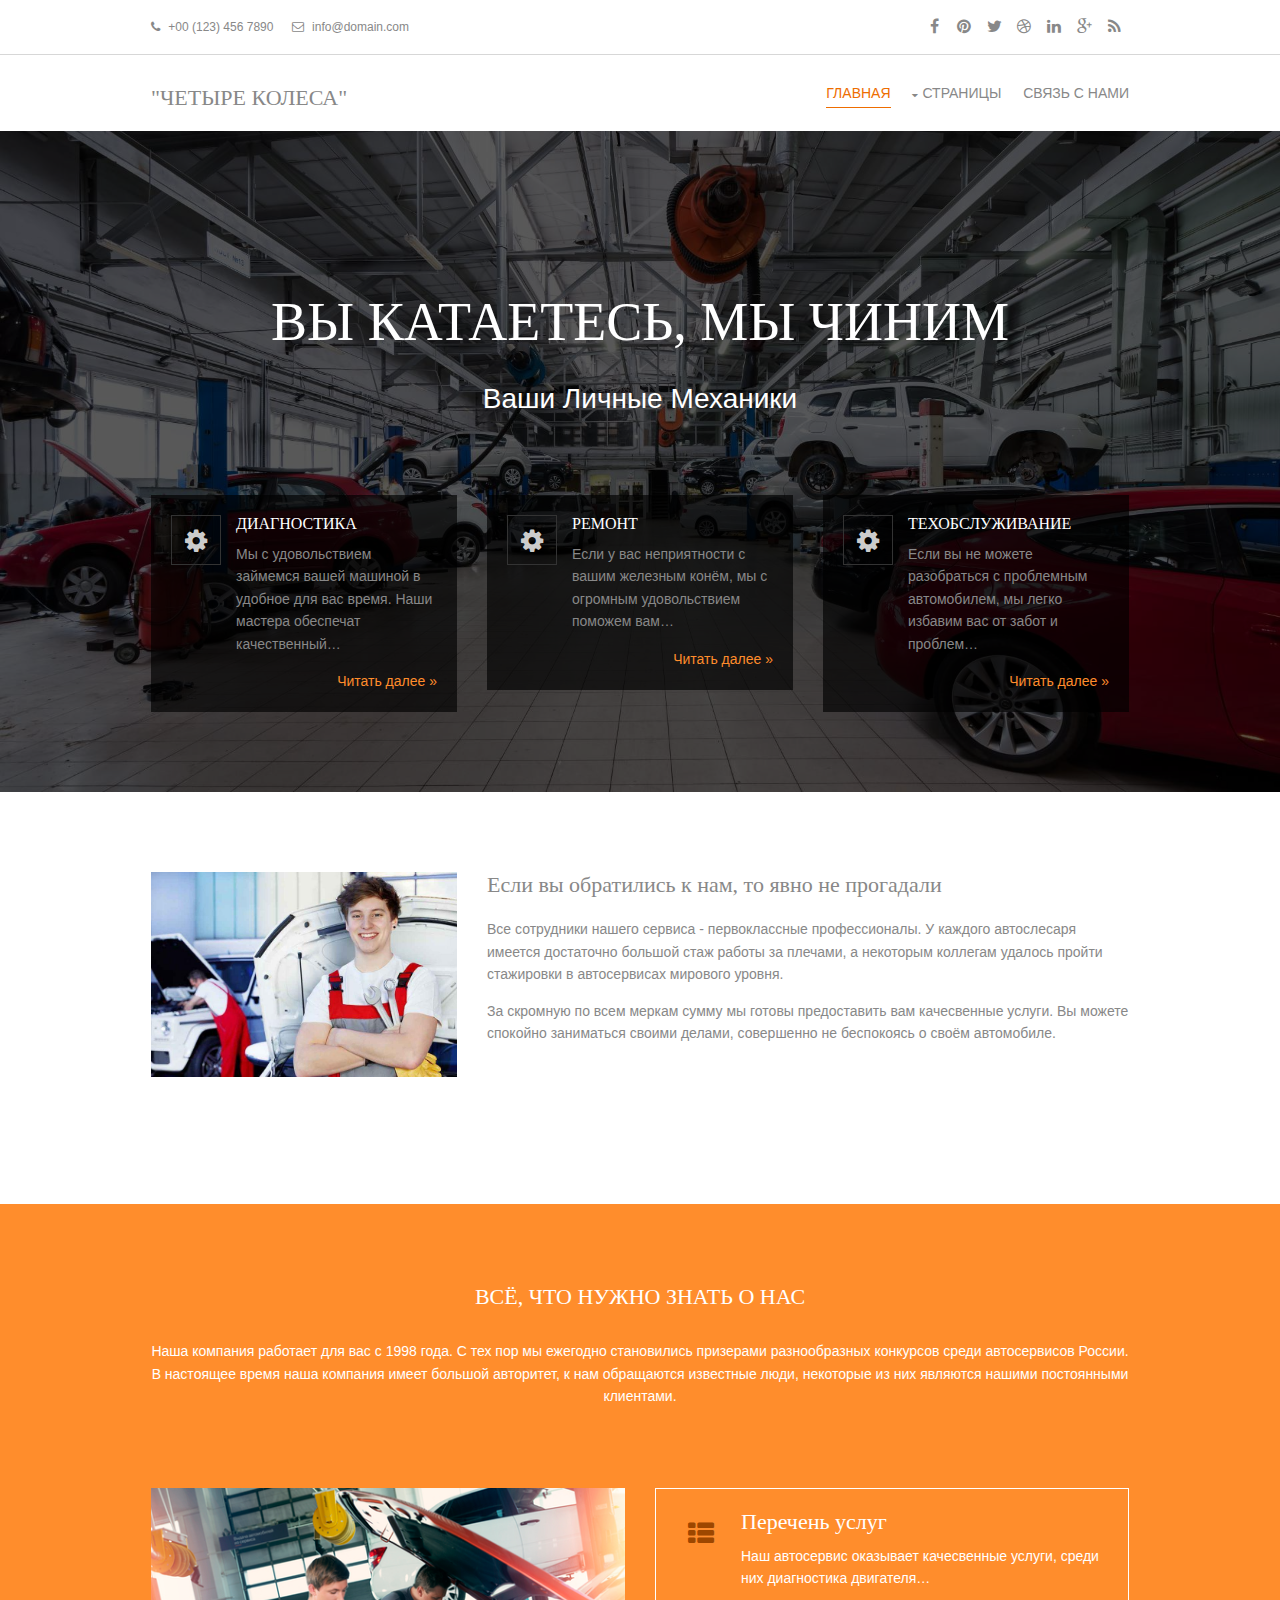
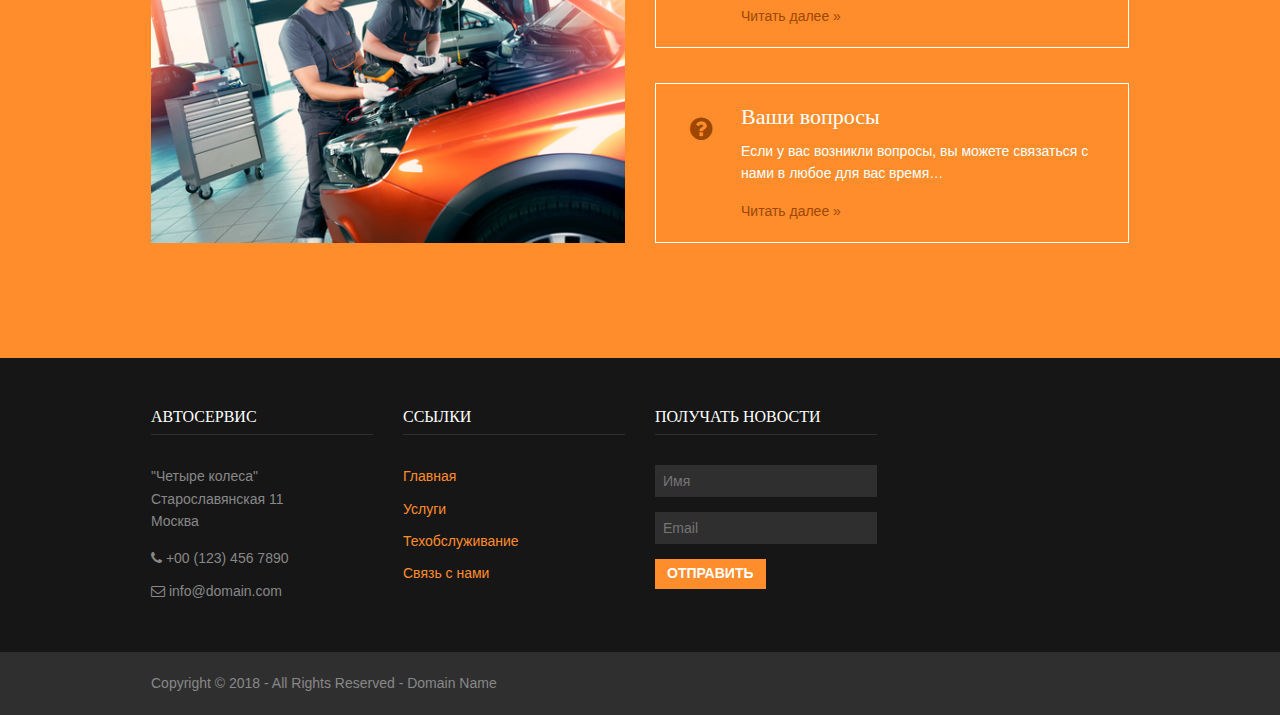
<file: Project/Application/index.html>
<!DOCTYPE html>

<html>
<head>
<title>Автосервис "Четыре колеса"</title>
<meta charset="utf-8">
<meta name="viewport" content="width=device-width, initial-scale=1.0, maximum-scale=1.0, user-scalable=no">
<link href="layout/styles/layout.css" rel="stylesheet" type="text/css" media="all">
</head>
<body id="top">

<div class="wrapper row0">
  <div id="topbar" class="clear"> 
   
    <div class="fl_left">
      <ul class="nospace inline">
        <li><i class="fa fa-phone"></i> +00 (123) 456 7890</li>
        <li><i class="fa fa-envelope-o"></i> info@domain.com</li>
      </ul>
    </div>
    <div class="fl_right">
      <ul class="faico clear">
        <li><a class="faicon-facebook" href="#"><i class="fa fa-facebook"></i></a></li>
        <li><a class="faicon-pinterest" href="#"><i class="fa fa-pinterest"></i></a></li>
        <li><a class="faicon-twitter" href="#"><i class="fa fa-twitter"></i></a></li>
        <li><a class="faicon-dribble" href="#"><i class="fa fa-dribbble"></i></a></li>
        <li><a class="faicon-linkedin" href="#"><i class="fa fa-linkedin"></i></a></li>
        <li><a class="faicon-google-plus" href="#"><i class="fa fa-google-plus"></i></a></li>
        <li><a class="faicon-rss" href="#"><i class="fa fa-rss"></i></a></li>
      </ul>
    </div>
    
  </div>
</div>

<div class="wrapper row1">
  <header id="header" class="clear"> 
     
    <div id="logo" class="fl_left">
      <h1><a href="index.html">"Четыре колеса"</a></h1>
    </div>
    <nav id="mainav" class="fl_right">
      <ul class="clear">
        <li class="active"><a href="index.html">Главная</a></li>
        <li><a class="drop" id = "Drop" href="#">Страницы</a>
          <ul>
            <li><a id = "Services" href="pages/services.html">Услуги</a></li>
            <li><a id = "Maintenance" href="pages/maintenance.html">Техническое обслуживание</a></li>
          </ul>
        </li>
        <li><a id = "ContactUs" href="pages/contact.html">Связь с нами</a></li>
      </ul>
    </nav>
    
  </header>
</div>

<div class="wrapper row2 bgded" style="background-image:url('images/Main.jpg');">
  <div class="overlay">
    <section id="pageintro" class="clear"> 
     
      <div class="center btmspace-80">
        <h2 class="heading xxl uppercase btmspace-30">Вы катаетесь, мы чиним</h2>
        <p class="xl nospace capitalise">Ваши личные механики</p>
      </div>
      <ul class="nospace group services">
        <li class="one_third first">
          <article class="overlay"><a href="pages/maintenance.html"><i class="fa fa-legal"></i></a>
            <h6 class="heading">Диагностика</h6>
            <p>Мы с удовольствием займемся вашей машиной в удобное для вас время. Наши мастера обеспечат качественный&hellip;</p>
            <footer><a href="pages/maintenance.html">Читать далее &raquo;</a></footer>
          </article>
        </li>
        <li class="one_third">
          <article class="overlay"><a href="pages/services.html"><i class="fa fa-line-chart"></i></a>
            <h6 class="heading">Ремонт</h6>
            <p>Если у вас неприятности с вашим железным конём, мы с огромным удовольствием поможем вам&hellip;</p>
            <footer><a id = "ServicesTextLink" href="pages/services.html">Читать далее &raquo;</a></footer>
          </article>
        </li>
        <li class="one_third">
          <article class="overlay"><a href="pages/maintenance.html"><i class="fa fa-archive"></i></a>
            <h6 class="heading">Техобслуживание</h6>
            <p>Если вы не можете разобраться с проблемным автомобилем, мы легко избавим вас от забот и проблем&hellip;</p>
            <footer><a id = "MaintenanceTextLink" href="pages/maintenance.html">Читать далее &raquo;</a></footer>
          </article>
        </li>
      </ul>
      
    </section>
  </div>
</div>

<div class="wrapper row3">
  <main class="container clear"> 
    <!-- main body -->
    
    <div class="group">
      <div class="one_third first"><img src="images/Workers.jpg" alt=""></div>
      <div class="two_third">
        <h2 class="heading">Если вы обратились к нам, то явно не прогадали</h2>
        <p>Все сотрудники нашего сервиса - первоклассные профессионалы. У каждого автослесаря имеется достаточно большой стаж работы за плечами, а некоторым коллегам удалось пройти стажировки в автосервисах мирового уровня.</p>
        <p class="btmspace-80">За скромную по всем меркам сумму мы готовы предоставить вам качесвенные услуги. Вы можете спокойно заниматься своими делами, совершенно не беспокоясь о своём автомобиле.</p>
      </div>
    </div>
    
    <!-- / main body -->
    <div class="clear"></div>
  </main>
</div>

<div class="wrapper row4">
  <section id="info" class="clear"> 
    
    <div class="center btmspace-80">
      <h2 class="heading uppercase btmspace-30">Всё, что нужно знать о нас</h2>
      <p class="lrspace">Наша компания работает для вас с 1998 года. С тех пор мы ежегодно становились призерами разнообразных конкурсов среди автосервисов России. В настоящее время наша компания имеет большой авторитет, к нам обращаются известные люди, некоторые из них являются нашими постоянными клиентами.</p>
    </div>
    <div class="group">
      <div class="one_half first"><img src="images/Company.jpeg" alt=""></div>
      <div class="one_half">
        <ul class="nospace group services">
          <li>
            <article><a href="pages/services.html"><i class="fa fa-asterisk"></i></a>
              <h6 class="heading">Перечень услуг</h6>
              <p>Наш автосервис оказывает качесвенные услуги, среди них диагностика двигателя&hellip;</p>
              <footer><a id = "LowerServicesTextLink" href="pages/services.html">Читать далее &raquo;</a></footer>
            </article>
          </li>
          <li>
            <article><a href="pages/contact.html"><i class="fa fa-bar-chart"></i></a>
              <h6 class="heading">Ваши вопросы</h6>
              <p>Если у вас возникли вопросы, вы можете связаться с нами в любое для вас время&hellip;</p>
              <footer><a id = "LowerContactTextLink" href="pages/contact.html">Читать далее &raquo;</a></footer>
			</article>
          </li>
        </ul>
      </div>
    </div>

    <div class="clear"></div>
  </section>
</div>

<div class="wrapper row5">
  <footer id="footer" class="clear"> 
    
    <div class="one_quarter first">
      <h6 class="title">Автосервис</h6>
      <address class="btmspace-15">
      "Четыре колеса"<br>
      Старославянская 11<br>
      Москва<br>
      </address>
      <ul class="nospace">
        <li class="btmspace-10"><span class="fa fa-phone"></span> +00 (123) 456 7890</li>
        <li><span class="fa fa-envelope-o"></span> info@domain.com</li>
      </ul>
    </div>
    <div class="one_quarter">
      <h6 class="title">Ссылки</h6>
      <ul class="nospace linklist">
        <li><a id = "Main" href="#">Главная</a></li>
        <li><a id = "Services" href="pages/services.html">Услуги</a></li>
        <li><a id = "Maintenance" href="pages/maintenance.html">Техобслуживание</a></li>
        <li><a id = "Contact" href="pages/contact.html">Связь с нами</a></li>
      </ul>
    </div>

    <div class="one_quarter">
      <h6 class="title">Получать новости</h6>
      <form method="post" action="#" onsubmit = "alert('Отправка прошла успешно!')">
        <fieldset>
          <legend>Newsletter:</legend>
          <input class="btmspace-15" type="text" value="" placeholder="Имя" id = "Name" onchange = "onSubmitClick()">
          <input class="btmspace-15" type="email" value="" placeholder="Email" id = "Mail" onchange = "onSubmitClick()">
          <button type="submit" value="submit" id = "SubButton" disabled = "true">Отправить</button>
        </fieldset>
      </form>
    </div>
    
  </footer>
</div>

<div class="wrapper row6">
  <div id="copyright" class="clear"> 
    
    <p class="fl_left">Copyright &copy; 2018 - All Rights Reserved - <a href="#">Domain Name</a></p>
    
  </div>
</div>

<a id="backtotop" href="#top"><i class="fa fa-chevron-up"></i></a> 
<!-- JAVASCRIPTS -->
<script src ="layout/scripts/myjs.js"></script>
<script src="layout/scripts/jquery.min.js"></script>
<script src="layout/scripts/jquery.backtotop.js"></script>
<script src="layout/scripts/jquery.mobilemenu.js"></script>
</body>
</html>
</file>
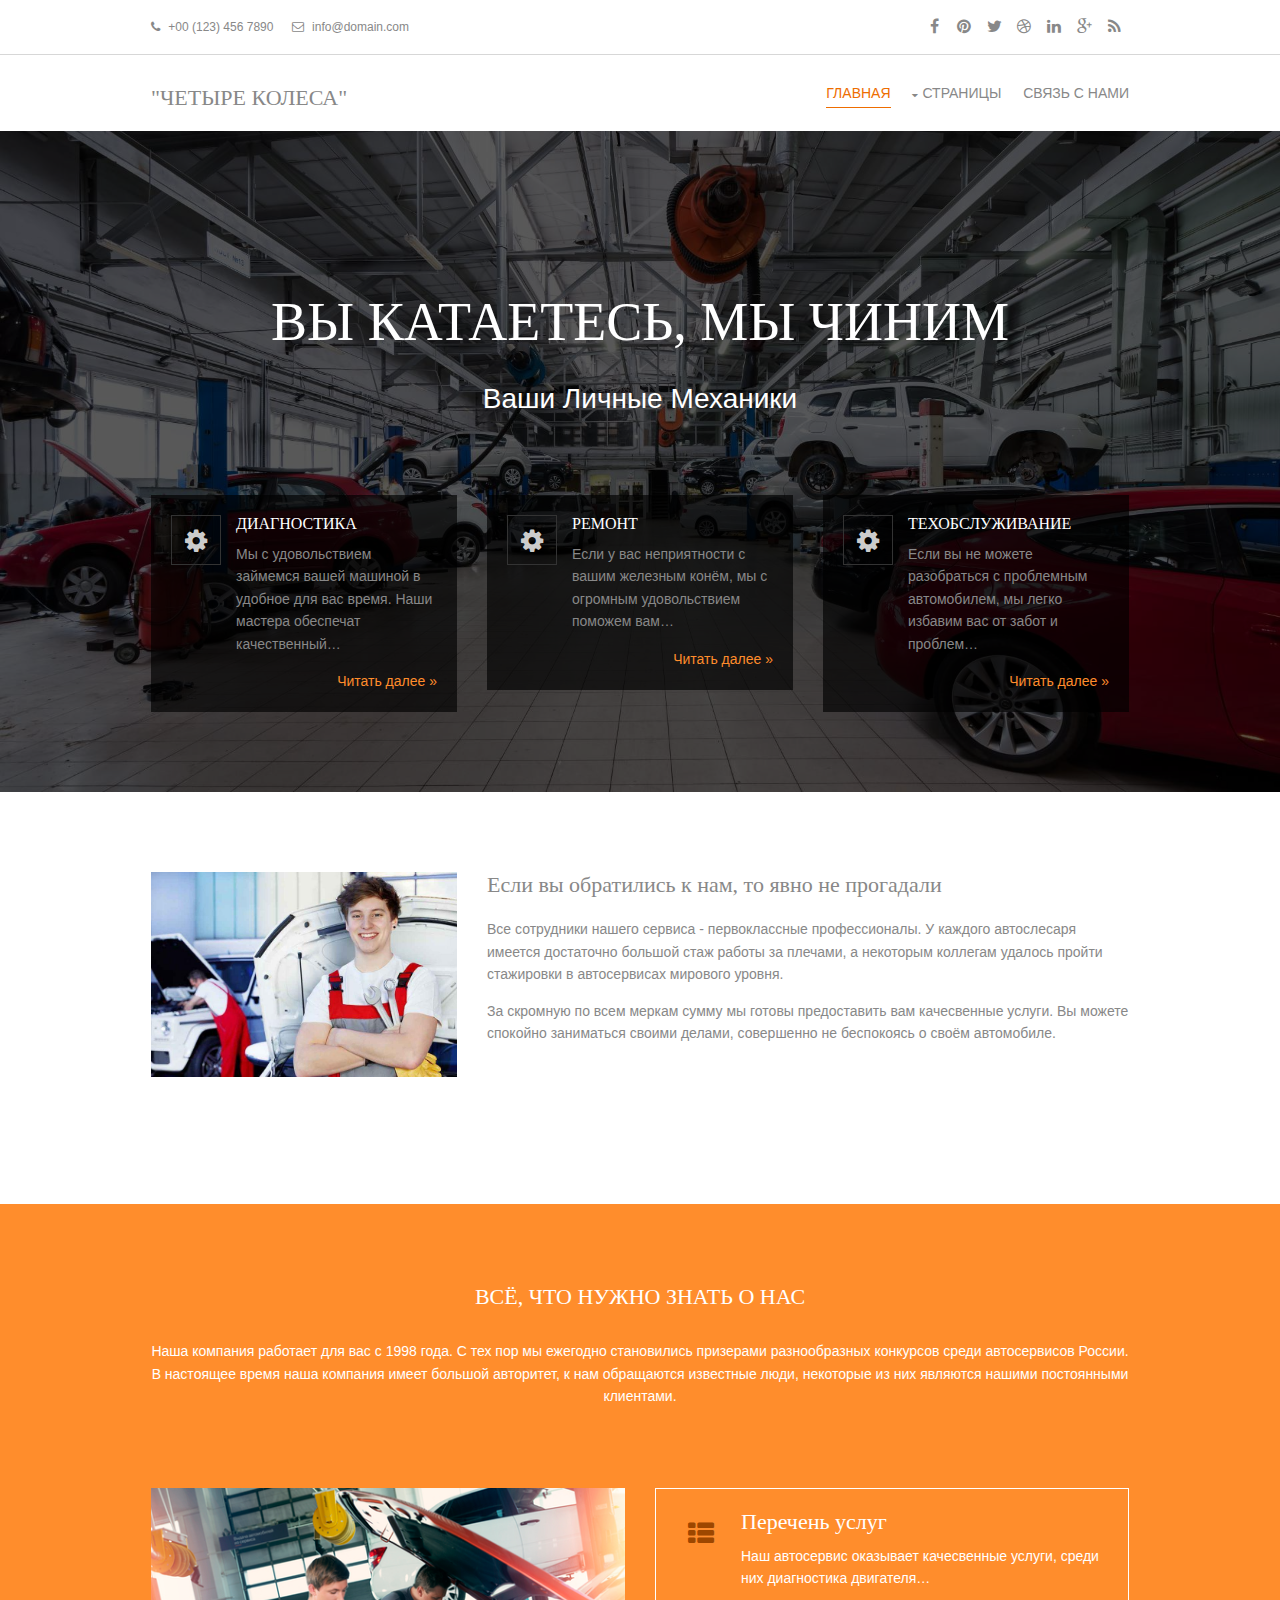
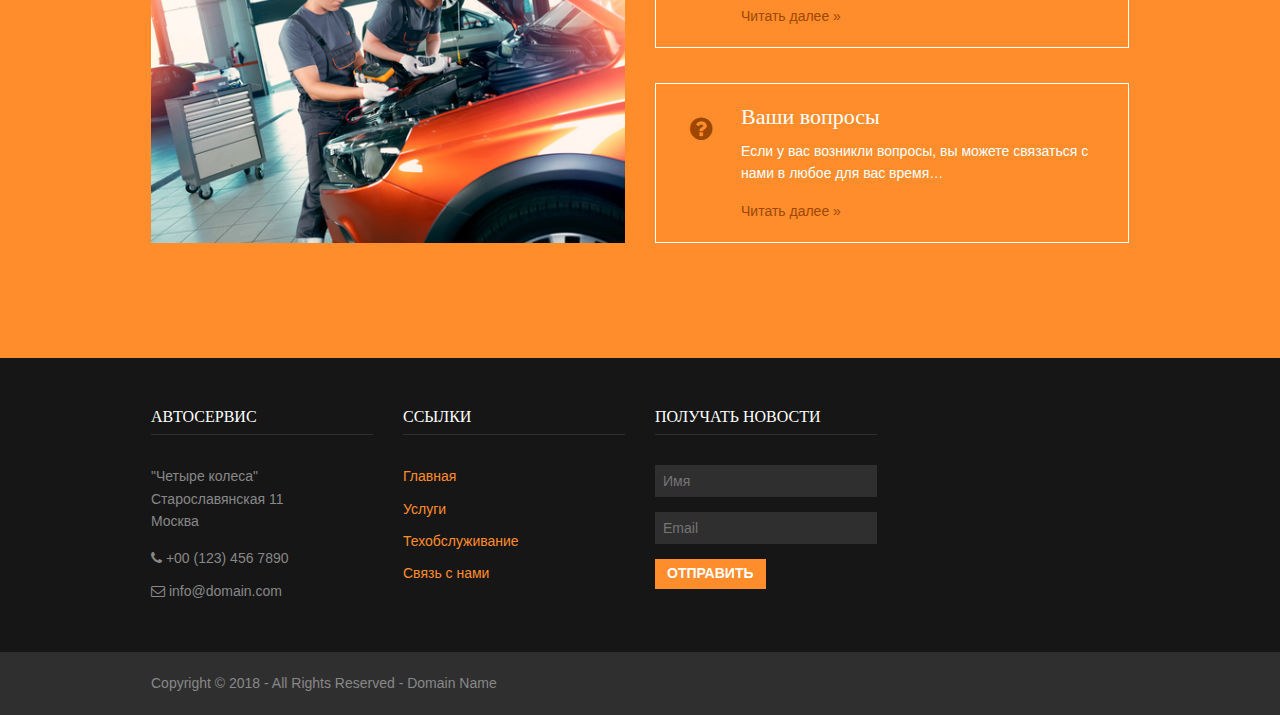
<file: Project/viral/index.html>
<!DOCTYPE html>
<!--
Template Name: Viral
Author: <a href="https://www.os-templates.com/">OS Templates</a>
Author URI: https://www.os-templates.com/
Licence: Free to use under our free template licence terms
Licence URI: https://www.os-templates.com/template-terms
-->
<html>
<head>
<title>Автосервис "Четыре колеса"</title>
<meta charset="utf-8">
<meta name="viewport" content="width=device-width, initial-scale=1.0, maximum-scale=1.0, user-scalable=no">
<link href="layout/styles/layout.css" rel="stylesheet" type="text/css" media="all">
</head>
<body id="top">
<!-- ################################################################################################ -->
<!-- ################################################################################################ -->
<!-- ################################################################################################ -->
<div class="wrapper row0">
  <div id="topbar" class="clear"> 
    <!-- ################################################################################################ -->
    <div class="fl_left">
      <ul class="nospace inline">
        <li><i class="fa fa-phone"></i> +00 (123) 456 7890</li>
        <li><i class="fa fa-envelope-o"></i> info@domain.com</li>
      </ul>
    </div>
    <div class="fl_right">
      <ul class="faico clear">
        <li><a class="faicon-facebook" href="#"><i class="fa fa-facebook"></i></a></li>
        <li><a class="faicon-pinterest" href="#"><i class="fa fa-pinterest"></i></a></li>
        <li><a class="faicon-twitter" href="#"><i class="fa fa-twitter"></i></a></li>
        <li><a class="faicon-dribble" href="#"><i class="fa fa-dribbble"></i></a></li>
        <li><a class="faicon-linkedin" href="#"><i class="fa fa-linkedin"></i></a></li>
        <li><a class="faicon-google-plus" href="#"><i class="fa fa-google-plus"></i></a></li>
        <li><a class="faicon-rss" href="#"><i class="fa fa-rss"></i></a></li>
      </ul>
    </div>
    <!-- ################################################################################################ -->
  </div>
</div>
<!-- ################################################################################################ -->
<!-- ################################################################################################ -->
<!-- ################################################################################################ -->
<div class="wrapper row1">
  <header id="header" class="clear"> 
    <!-- ################################################################################################ -->
    <div id="logo" class="fl_left">
      <h1><a href="index.html">"Четыре колеса"</a></h1>
    </div>
    <nav id="mainav" class="fl_right">
      <ul class="clear">
        <li class="active"><a href="index.html">Главная</a></li>
        <li><a class="drop" id = "Drop" href="#">Страницы</a>
          <ul>
            <li><a id = "Services" href="pages/services.html">Услуги</a></li>
            <li><a id = "Maintenance" href="pages/maintenance.html">Техническое обслуживание</a></li>
          </ul>
        </li>
        <li><a id = "ContactUs" href="pages/contact.html">Связь с нами</a></li>
      </ul>
    </nav>
    <!-- ################################################################################################ -->
  </header>
</div>
<!-- ################################################################################################ -->
<!-- ################################################################################################ -->
<!-- ################################################################################################ -->
<div class="wrapper row2 bgded" style="background-image:url('images/Main.jpg');">
  <div class="overlay">
    <section id="pageintro" class="clear"> 
      <!-- ################################################################################################ -->
      <div class="center btmspace-80">
        <h2 class="heading xxl uppercase btmspace-30">Вы катаетесь, мы чиним</h2>
        <p class="xl nospace capitalise">Ваши личные механики</p>
      </div>
      <ul class="nospace group services">
        <li class="one_third first">
          <article class="overlay"><a href="pages/maintenance.html"><i class="fa fa-legal"></i></a>
            <h6 class="heading">Диагностика</h6>
            <p>Мы с удовольствием займемся вашей машиной в удобное для вас время. Наши мастера обеспечат качественный&hellip;</p>
            <footer><a href="pages/maintenance.html">Читать далее &raquo;</a></footer>
          </article>
        </li>
        <li class="one_third">
          <article class="overlay"><a href="pages/services.html"><i class="fa fa-line-chart"></i></a>
            <h6 class="heading">Ремонт</h6>
            <p>Если у вас неприятности с вашим железным конём, мы с огромным удовольствием поможем вам&hellip;</p>
            <footer><a id = "ServicesTextLink" href="pages/services.html">Читать далее &raquo;</a></footer>
          </article>
        </li>
        <li class="one_third">
          <article class="overlay"><a href="pages/maintenance.html"><i class="fa fa-archive"></i></a>
            <h6 class="heading">Техобслуживание</h6>
            <p>Если вы не можете разобраться с проблемным автомобилем, мы легко избавим вас от забот и проблем&hellip;</p>
            <footer><a id = "MaintenanceTextLink" href="pages/maintenance.html">Читать далее &raquo;</a></footer>
          </article>
        </li>
      </ul>
      <!-- ################################################################################################ -->
    </section>
  </div>
</div>
<!-- ################################################################################################ -->
<!-- ################################################################################################ -->
<!-- ################################################################################################ -->
<div class="wrapper row3">
  <main class="container clear"> 
    <!-- main body -->
    <!-- ################################################################################################ -->
    <div class="group">
      <div class="one_third first"><img src="images/Workers.jpg" alt=""></div>
      <div class="two_third">
        <h2 class="heading">Если вы обратились к нам, то явно не прогадали</h2>
        <p>Все сотрудники нашего сервиса - первоклассные профессионалы. У каждого автослесаря имеется достаточно большой стаж работы за плечами, а некоторым коллегам удалось пройти стажировки в автосервисах мирового уровня.</p>
        <p class="btmspace-80">За скромную по всем меркам сумму мы готовы предоставить вам качесвенные услуги. Вы можете спокойно заниматься своими делами, совершенно не беспокоясь о своём автомобиле.</p>
      </div>
    </div>
    <!-- ################################################################################################ -->
    <!-- / main body -->
    <div class="clear"></div>
  </main>
</div>
<!-- ################################################################################################ -->
<!-- ################################################################################################ -->
<!-- ################################################################################################ -->
<div class="wrapper row4">
  <section id="info" class="clear"> 
    <!-- ################################################################################################ -->
    <div class="center btmspace-80">
      <h2 class="heading uppercase btmspace-30">Всё, что нужно знать о нас</h2>
      <p class="lrspace">Наша компания работает для вас с 1998 года. С тех пор мы ежегодно становились призерами разнообразных конкурсов среди автосервисов России. В настоящее время наша компания имеет большой авторитет, к нам обращаются известные люди, некоторые из них являются нашими постоянными клиентами.</p>
    </div>
    <div class="group">
      <div class="one_half first"><img src="images/Company.jpeg" alt=""></div>
      <div class="one_half">
        <ul class="nospace group services">
          <li>
            <article><a href="pages/services.html"><i class="fa fa-asterisk"></i></a>
              <h6 class="heading">Перечень услуг</h6>
              <p>Наш автосервис оказывает качесвенные услуги, среди них диагностика двигателя&hellip;</p>
              <footer><a id = "ServicesTextLink2" href="pages/services.html">Читать далее &raquo;</a></footer>
            </article>
          </li>
          <li>
            <article><a href="pages/contact.html"><i class="fa fa-bar-chart"></i></a>
              <h6 class="heading">Ваши вопросы</h6>
              <p>Если у вас возникли вопросы, вы можете связаться с нами в любое для вас время&hellip;</p>
              <footer><a href="pages/contact.html">Читать далее &raquo;</a></footer>
			</article>
          </li>
        </ul>
      </div>
    </div>
    <!-- ################################################################################################ -->
    <div class="clear"></div>
  </section>
</div>
<!-- ################################################################################################ -->
<!-- ################################################################################################ -->
<!-- ################################################################################################ -->
<div class="wrapper row5">
  <footer id="footer" class="clear"> 
    <!-- ################################################################################################ -->
    <div class="one_quarter first">
      <h6 class="title">Автосервис</h6>
      <address class="btmspace-15">
      "Четыре колеса"<br>
      Старославянская 11<br>
      Москва<br>
      </address>
      <ul class="nospace">
        <li class="btmspace-10"><span class="fa fa-phone"></span> +00 (123) 456 7890</li>
        <li><span class="fa fa-envelope-o"></span> info@domain.com</li>
      </ul>
    </div>
    <div class="one_quarter">
      <h6 class="title">Ссылки</h6>
      <ul class="nospace linklist">
        <li><a id = "Main" href="#">Главная</a></li>
        <li><a id = "Services" href="pages/services.html">Услуги</a></li>
        <li><a id = "Maintenance" href="pages/maintenance.html">Техобслуживание</a></li>
        <li><a id = "Contact" href="pages/contact.html">Связь с нами</a></li>
      </ul>
    </div>

    <div class="one_quarter">
      <h6 class="title">Получать новости</h6>
      <form method="post" action="#">
        <fieldset>
          <legend>Newsletter:</legend>
          <input class="btmspace-15" type="text" value="" placeholder="Имя" id = "Name" onchange = "onSubmitClick()">
          <input class="btmspace-15" type="email" value="" placeholder="Email" id = "Mail" onchange = "onSubmitClick()">
          <button type="submit" value="submit" id = "SubButton" disabled = "true" onclick = "alert('Отправка прошла успешно!')">Отправить</button>
        </fieldset>
      </form>
    </div>
    <!-- ################################################################################################ -->
  </footer>
</div>
<!-- ################################################################################################ -->
<!-- ################################################################################################ -->
<!-- ################################################################################################ -->
<div class="wrapper row6">
  <div id="copyright" class="clear"> 
    <!-- ################################################################################################ -->
    <p class="fl_left">Copyright &copy; 2018 - All Rights Reserved - <a href="#">Domain Name</a></p>
    <!-- ################################################################################################ -->
  </div>
</div>
<!-- ################################################################################################ -->
<!-- ################################################################################################ -->
<!-- ################################################################################################ -->
<a id="backtotop" href="#top"><i class="fa fa-chevron-up"></i></a> 
<!-- JAVASCRIPTS -->
<script src ="layout/scripts/myjs.js"></script>
<script src="layout/scripts/jquery.min.js"></script>
<script src="layout/scripts/jquery.backtotop.js"></script>
<script src="layout/scripts/jquery.mobilemenu.js"></script>
</body>
</html>
</file>
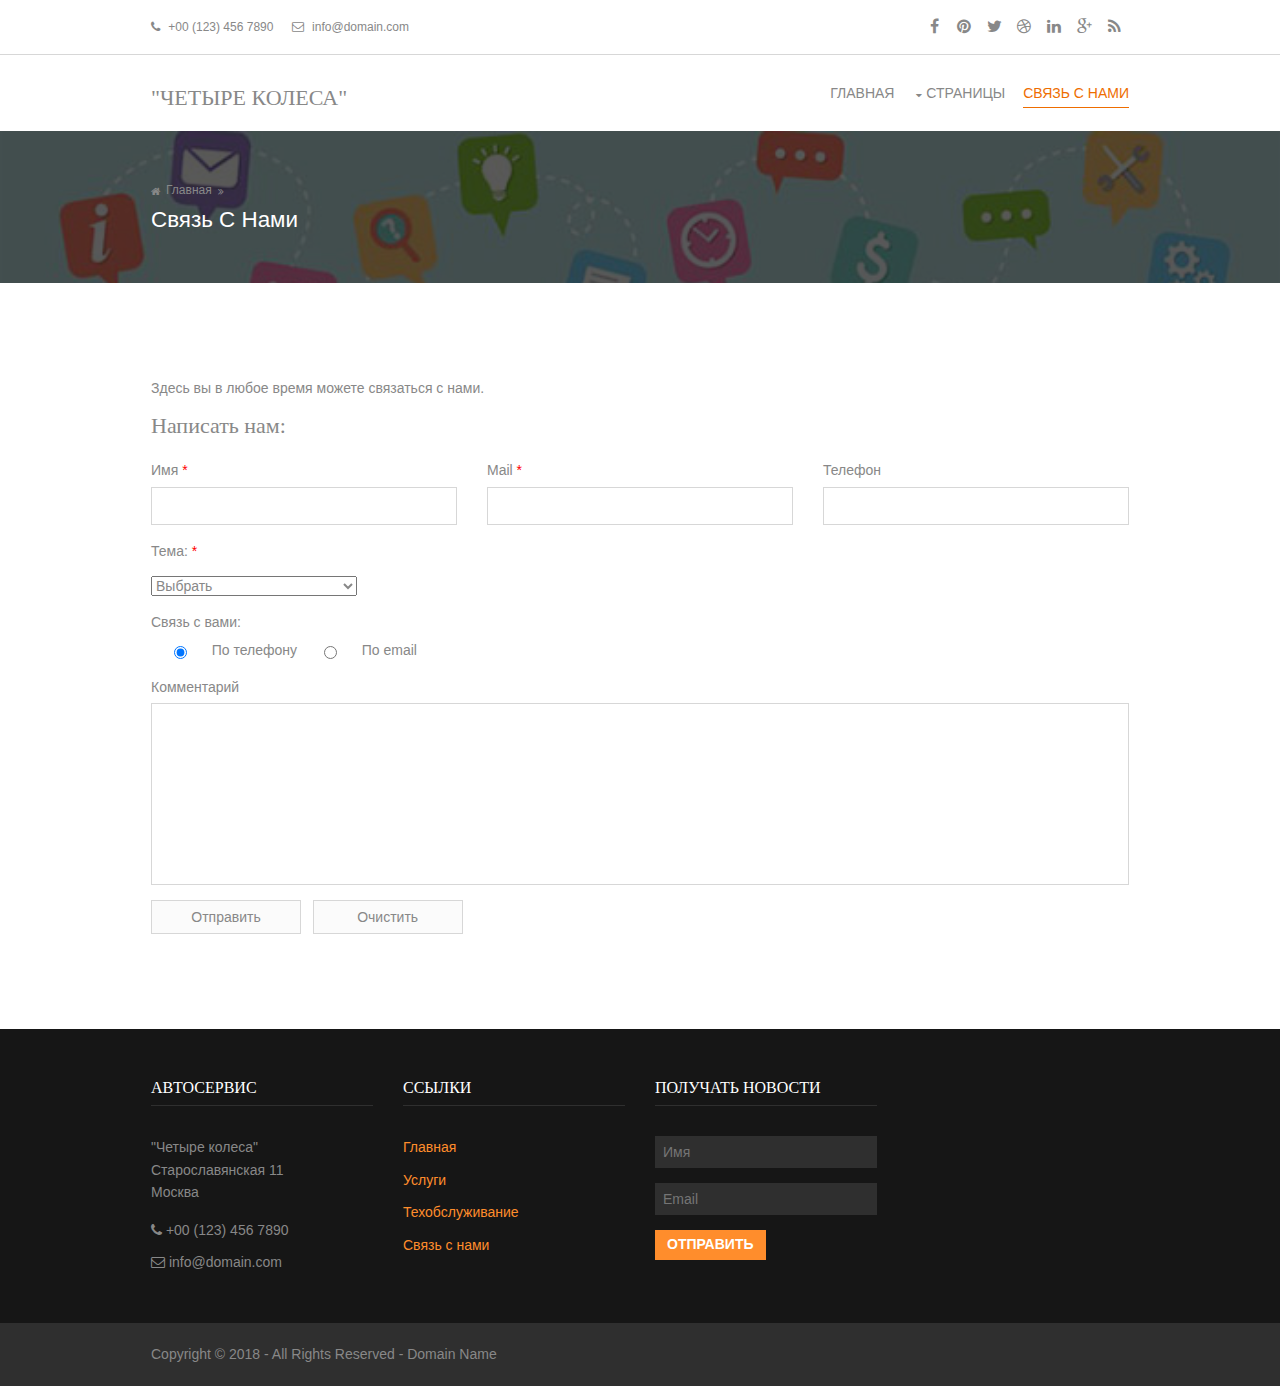
<file: Project/Application/pages/contact.html>
<!DOCTYPE html>

<html>
<head>
<title>Автосервис "Четыре колеса"/Связь с нами</title>
<meta charset="utf-8">
<meta name="viewport" content="width=device-width, initial-scale=1.0, maximum-scale=1.0, user-scalable=no">
<link href="../layout/styles/layout.css" rel="stylesheet" type="text/css" media="all">
</head>
<body id="top">

<div class="wrapper row0">
  <div id="topbar" class="clear"> 
    
    <div class="fl_left">
      <ul class="nospace inline">
        <li><i class="fa fa-phone"></i> +00 (123) 456 7890</li>
        <li><i class="fa fa-envelope-o"></i> info@domain.com</li>
      </ul>
    </div>
    <div class="fl_right">
      <ul class="faico clear">
        <li><a class="faicon-facebook" href="#"><i class="fa fa-facebook"></i></a></li>
        <li><a class="faicon-pinterest" href="#"><i class="fa fa-pinterest"></i></a></li>
        <li><a class="faicon-twitter" href="#"><i class="fa fa-twitter"></i></a></li>
        <li><a class="faicon-dribble" href="#"><i class="fa fa-dribbble"></i></a></li>
        <li><a class="faicon-linkedin" href="#"><i class="fa fa-linkedin"></i></a></li>
        <li><a class="faicon-google-plus" href="#"><i class="fa fa-google-plus"></i></a></li>
        <li><a class="faicon-rss" href="#"><i class="fa fa-rss"></i></a></li>
      </ul>
    </div>
    
  </div>
</div>

<div class="wrapper row1">
  <header id="header" class="clear"> 
    
    <div id="logo" class="fl_left">
      <h1><a id = "FourWheelsLink" href="../index.html">"Четыре колеса"</a></h1>
    </div>
    <nav id="mainav" class="fl_right">
      <ul class="clear">
        <li><a href="../index.html">Главная</a></li>
        <li><a class="drop" id = "Drop" href="#">Страницы</a>
          <ul>
            <li><a href="services.html">Услуги</a></li>
            <li><a id = "MaintenancePage" href="maintenance.html">Техническое обслуживание</a></li>
          </ul>
        <li class="active"><a href="contact.html">Связь с нами</a></li>
      </ul>
    </nav>
    
  </header>
</div>

<div class="wrapper row2 bgded" style="background-image:url('../images/Call.jpg');">
  <div class="overlay">
    <div id="breadcrumb" name = "Contact" class="clear"> 
     
      <ul>
        <li><a id = "MainLink" href="../index.html">Главная</a></li>
        <li><a href="#">Связь с нами</a></li>
      </ul>
      
    </div>
  </div>
</div>

<div class="wrapper row3">
  <main class="container clear"> 
    <!-- main body -->
    
    <div class="content"> 
      
      <p>Здесь вы в любое время можете связаться с нами.</p>
      <div id="comments">
		<div id = "form">
        <h2>Написать нам:</h2>
        <form  onsubmit = "alert('Отправка прошла успешно!')">
          <div class="one_third first">
            <label for="name">Имя <span>*</span></label>
            <input type="text" name="name" id="name" value="" size="22" onchange = "onClickSecond()">
          </div>
          <div class="one_third">
            <label for="email">Mail <span>*</span></label>
            <input type="email" name="email" id="email" value="" size="22" onchange = "onClickSecond()">
          </div>
          <div class="one_third">
            <label for="phone">Телефон </label>
            <input type="text" name="url" id="phone" value="" size="22">
          </div>
		  <div>
			<label class="block clear">Тема: <span>*</span></label>
			<p><select name = "theme[]" id = "theme" required onchange = "onClickSecond()">
			    <option value = "" hidden>Выбрать</option>
				<option value = "1">Вопрос</option>
				<option value = "2">Запись на техобслуживание</option>
				<option value = "3">Жалобы и предложения</option>
				<option value = "4">Проблемы</option>
			</select></p>
		  </div>
		  <div id = "radiogroup">
            <label>Связь с вами: </label>
            <input type = "radio" name = "radio" id = "r1" value = "1" onchange = "onClickSecond()" checked> По телефону </input>
			<input type = "radio" name = "radio" id = "r2" value = "2" onchange = "onClickSecond()"> По email </input>
          </div>
          <div class="block clear">
            <label for="comment">Комментарий</label>
            <textarea name="comment" id="comment" cols="25" rows="10"></textarea>
          </div>
          <div>
            <input name="submit" type="submit" id = "Submit1" value="Отправить" disabled = "true">
            &nbsp;
            <input name="reset" type="reset" id = "Reset" value="Очистить" onclick = "onResetClick1()">
          </div>
		 </div>
        </form>
      </div>
      
    </div>
    
    <!-- / main body -->
    <div class="clear"></div>
  </main>
</div>

<div class="wrapper row5">
  <footer id="footer" class="clear"> 
    
    <div class="one_quarter first">
      <h6 class="title">Автосервис</h6>
      <address class="btmspace-15">
      "Четыре колеса"<br>
      Старославянская 11<br>
      Москва<br>
      </address>
      <ul class="nospace">
        <li class="btmspace-10"><span class="fa fa-phone"></span> +00 (123) 456 7890</li>
        <li><span class="fa fa-envelope-o"></span> info@domain.com</li>
      </ul>
    </div>
    <div class="one_quarter">
      <h6 class="title">Ссылки</h6>
      <ul class="nospace linklist">
        <li><a id = "Main" href="../index.html">Главная</a></li>
        <li><a id = "Services" href="services.html">Услуги</a></li>
        <li><a id = "Maintenance" href="maintenance.html">Техобслуживание</a></li>
        <li><a id = "Contact" href="#">Связь с нами</a></li>
      </ul>
    </div>

    <div class="one_quarter">
      <h6 class="title">Получать новости</h6>
      <form method="post" action="#"  onsubmit = "alert('Отправка прошла успешно!')">
        <fieldset>
          <legend>Newsletter:</legend>
          <input class="btmspace-15" type="text" value="" placeholder="Имя" id = "Name" onchange = "onSubmitClick()">
          <input class="btmspace-15" type="email" value="" placeholder="Email" id = "Mail" onchange = "onSubmitClick()">
          <button type="submit" value="submit" id = "SubButton" disabled = "true">Отправить</button>
        </fieldset>
      </form>
    </div>
    
  </footer>
</div>

<div class="wrapper row6">
  <div id="copyright" class="clear"> 
    
    <p class="fl_left">Copyright &copy; 2018 - All Rights Reserved - <a href="#">Domain Name</a></p>
    
  </div>
</div>

<a id="backtotop" href="#top"><i class="fa fa-chevron-up"></i></a> 
<!-- JAVASCRIPTS -->
<script src ="../layout/scripts/myjs.js"></script>
<script src="../layout/scripts/jquery.min.js"></script>
<script src="../layout/scripts/jquery.backtotop.js"></script>
<script src="../layout/scripts/jquery.mobilemenu.js"></script>
</body>
</html>
</file>
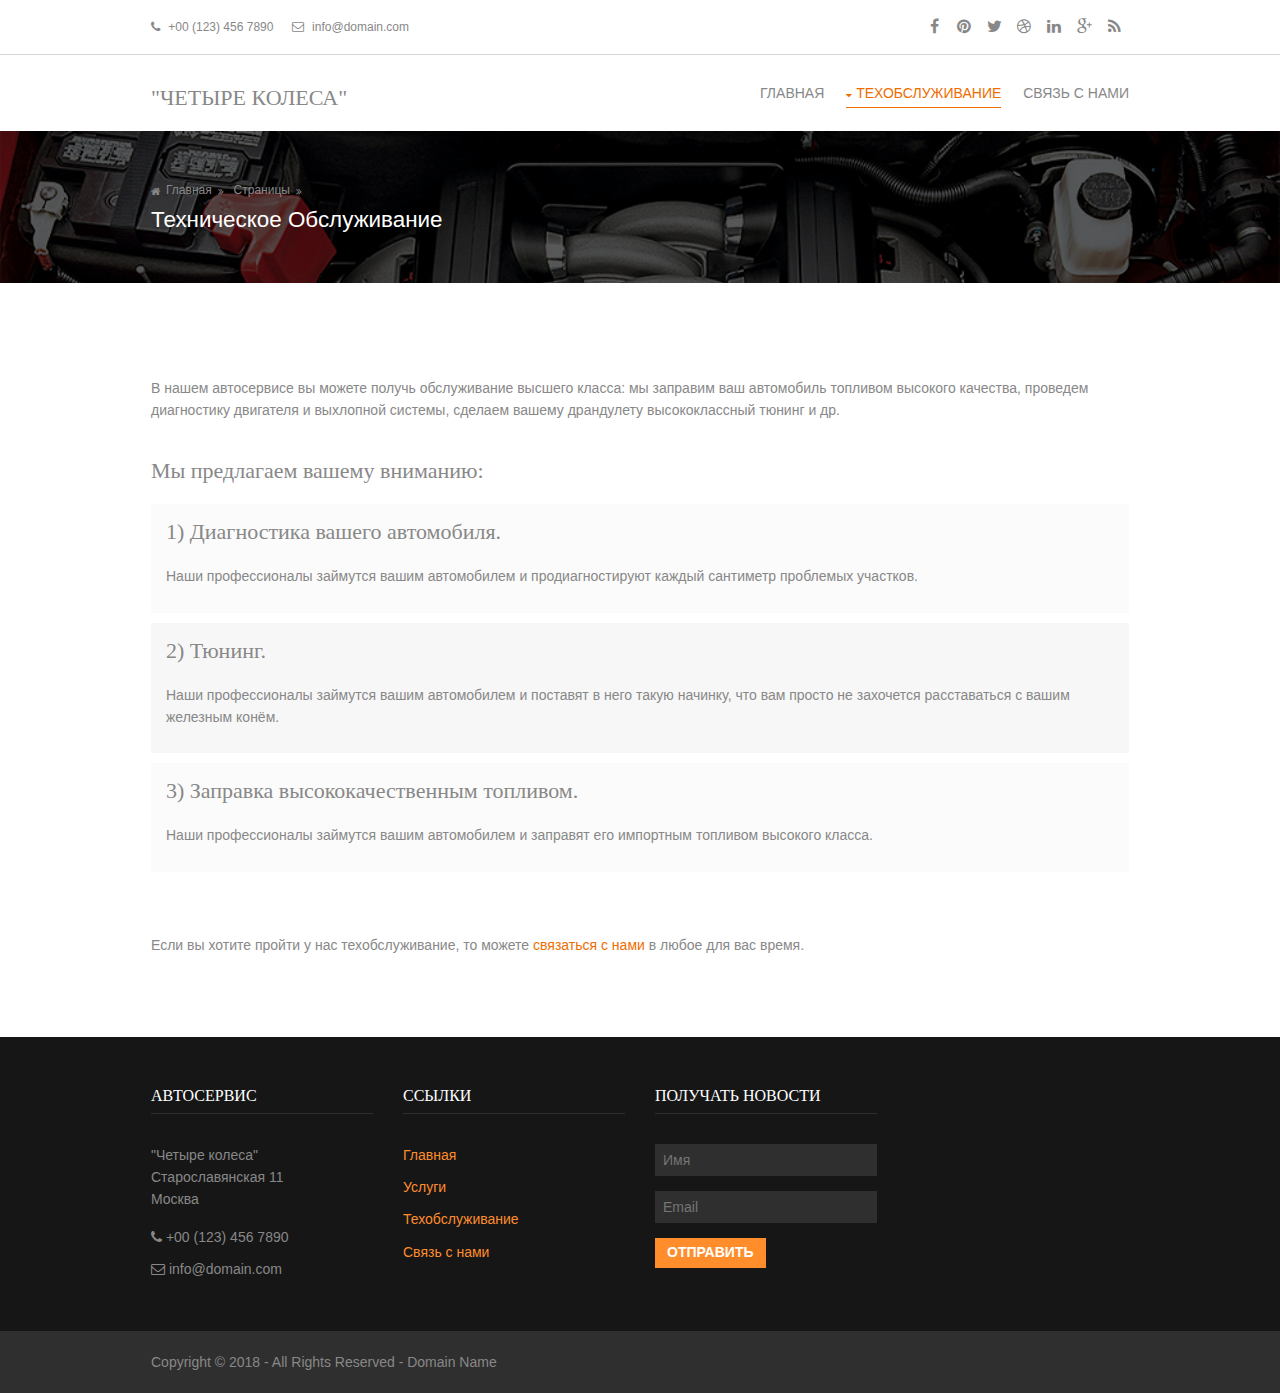
<file: Project/Application/pages/maintenance.html>
<!DOCTYPE html>

<html>
<head>
<title>Автосервис "Четыре колеса"/Техобслуживание</title>
<meta charset="utf-8">
<meta name="viewport" content="width=device-width, initial-scale=1.0, maximum-scale=1.0, user-scalable=no">
<link href="../layout/styles/layout.css" rel="stylesheet" type="text/css" media="all">
</head>
<body id="top">

<div class="wrapper row0">
  <div id="topbar" class="clear"> 
    
    <div class="fl_left">
      <ul class="nospace inline">
        <li><i class="fa fa-phone"></i> +00 (123) 456 7890</li>
        <li><i class="fa fa-envelope-o"></i> info@domain.com</li>
      </ul>
    </div>
    <div class="fl_right">
      <ul class="faico clear">
        <li><a class="faicon-facebook" href="#"><i class="fa fa-facebook"></i></a></li>
        <li><a class="faicon-pinterest" href="#"><i class="fa fa-pinterest"></i></a></li>
        <li><a class="faicon-twitter" href="#"><i class="fa fa-twitter"></i></a></li>
        <li><a class="faicon-dribble" href="#"><i class="fa fa-dribbble"></i></a></li>
        <li><a class="faicon-linkedin" href="#"><i class="fa fa-linkedin"></i></a></li>
        <li><a class="faicon-google-plus" href="#"><i class="fa fa-google-plus"></i></a></li>
        <li><a class="faicon-rss" href="#"><i class="fa fa-rss"></i></a></li>
      </ul>
    </div>
    
  </div>
</div>

<div class="wrapper row1">
  <header id="header" class="clear"> 
    
    <div id="logo" class="fl_left">
      <h1><a href="../index.html">"Четыре колеса"</a></h1>
    </div>
    <nav id="mainav" class="fl_right">
      <ul class="clear">
        <li><a href="../index.html">Главная</a></li>
        <li class="active"><a class="drop" id = "Drop" href="#">Техобслуживание</a>
          <ul>
            <li><a href="services.html">Услуги</a></li>
            <li class="active"><a href="maintenance.html">Техническое обслуживание</a></li>
          </ul>
        </li>
        <li><a href="contact.html">Связь с нами</a></li>
      </ul>
    </nav>
    
  </header>
</div>

<div class="wrapper row2 bgded" style="background-image:url('../images/Tech.jpg');">
  <div class="overlay">
    <div id="breadcrumb" name = "Maintenance" class="clear"> 
      
      <ul>
        <li><a id = "MainPage" href="../index.html">Главная</a></li>
        <li><a href="#">Страницы</a></li>
        <li><a href="#">Техническое обслуживание</a></li>
      </ul>
      
    </div>
  </div>
</div>

<div class="wrapper row3">
  <main class="container clear"> 
    <!-- main body -->
    
    <div class="content"> 
      
      <p>В нашем автосервисе вы можете получь обслуживание высшего класса: мы заправим ваш автомобиль топливом высокого качества, проведем диагностику двигателя и выхлопной системы, сделаем вашему драндулету высококлассный тюнинг и др.</p>
	  <br>
      <div id="comments">
        <h2>Мы предлагаем вашему вниманию:</h2>
        <ul>
          <li>
            <article>
              <header>
                <h2>
                1) Диагностика вашего автомобиля.
                </h2>
              </header>
              <div class="comcont">
                <p>Наши профессионалы займутся вашим автомобилем и продиагностируют каждый сантиметр проблемых участков.</p>
              </div>
            </article>
          </li>
          <li>
            <article>
              <header>
                <h2>
                2) Тюнинг.
                </h2>
              </header>
              <div class="comcont">
                <p>Наши профессионалы займутся вашим автомобилем и поставят в него такую начинку, что вам просто не захочется расставаться с вашим железным конём.</p>
              </div>
            </article>
          </li>
          <li>
            <article>
              <header>
                <h2>
                3) Заправка высококачественным топливом.
                </h2>
              </header>
              <div class="comcont">
                <p>Наши профессионалы займутся вашим автомобилем и заправят его импортным топливом высокого класса.</p>
              </div>
            </article>
          </li>
        </ul>
		<br>
        <article>
		Если вы хотите пройти у нас техобслуживание, то можете <a  id = "ContactLink" href = "contact.html">связаться с нами</a> в любое для вас время.
		</article>
      
    </div>

    <!-- / main body -->
    <div class="clear"></div>
  </main>
</div>

<div class="wrapper row5">
  <footer id="footer" class="clear"> 
    
    <div class="one_quarter first">
      <h6 class="title">Автосервис</h6>
      <address class="btmspace-15">
      "Четыре колеса"<br>
      Старославянская 11<br>
      Москва<br>
      </address>
      <ul class="nospace">
        <li class="btmspace-10"><span class="fa fa-phone"></span> +00 (123) 456 7890</li>
        <li><span class="fa fa-envelope-o"></span> info@domain.com</li>
      </ul>
    </div>
    <div class="one_quarter">
      <h6 class="title">Ссылки</h6>
      <ul class="nospace linklist">
        <li><a  id = "Main" href="../index.html">Главная</a></li>
        <li><a id = "Services" href="services.html">Услуги</a></li>
        <li><a id = "Maintenance" href="#">Техобслуживание</a></li>
        <li><a id = "Contact" href="contact.html">Связь с нами</a></li>
      </ul>
    </div>

    <div class="one_quarter">
      <h6 class="title">Получать новости</h6>
      <form method="post" action="#">
        <fieldset>
          <legend>Newsletter:</legend>
          <input class="btmspace-15" type="text" value="" placeholder="Имя" id = "Name" onchange = "onSubmitClick()">
          <input class="btmspace-15" type="email" value="" placeholder="Email" id = "Mail" onchange = "onSubmitClick()">
          <button type="submit" value="submit" id = "SubButton" disabled = "true" onclick = "alert('Отправка прошла успешно!')">Отправить</button>
		</fieldset>
      </form>
    </div>
    
  </footer>
</div>

<div class="wrapper row6">
  <div id="copyright" class="clear"> 
    
    <p class="fl_left">Copyright &copy; 2018 - All Rights Reserved - <a href="#">Domain Name</a></p>
    
  </div>
</div>

<a id="backtotop" href="#top"><i class="fa fa-chevron-up"></i></a> 
<!-- JAVASCRIPTS -->
<script src ="../layout/scripts/myjs.js"></script>
<script src="../layout/scripts/jquery.min.js"></script>
<script src="../layout/scripts/jquery.backtotop.js"></script>
<script src="../layout/scripts/jquery.mobilemenu.js"></script>
</body>
</html>
</file>
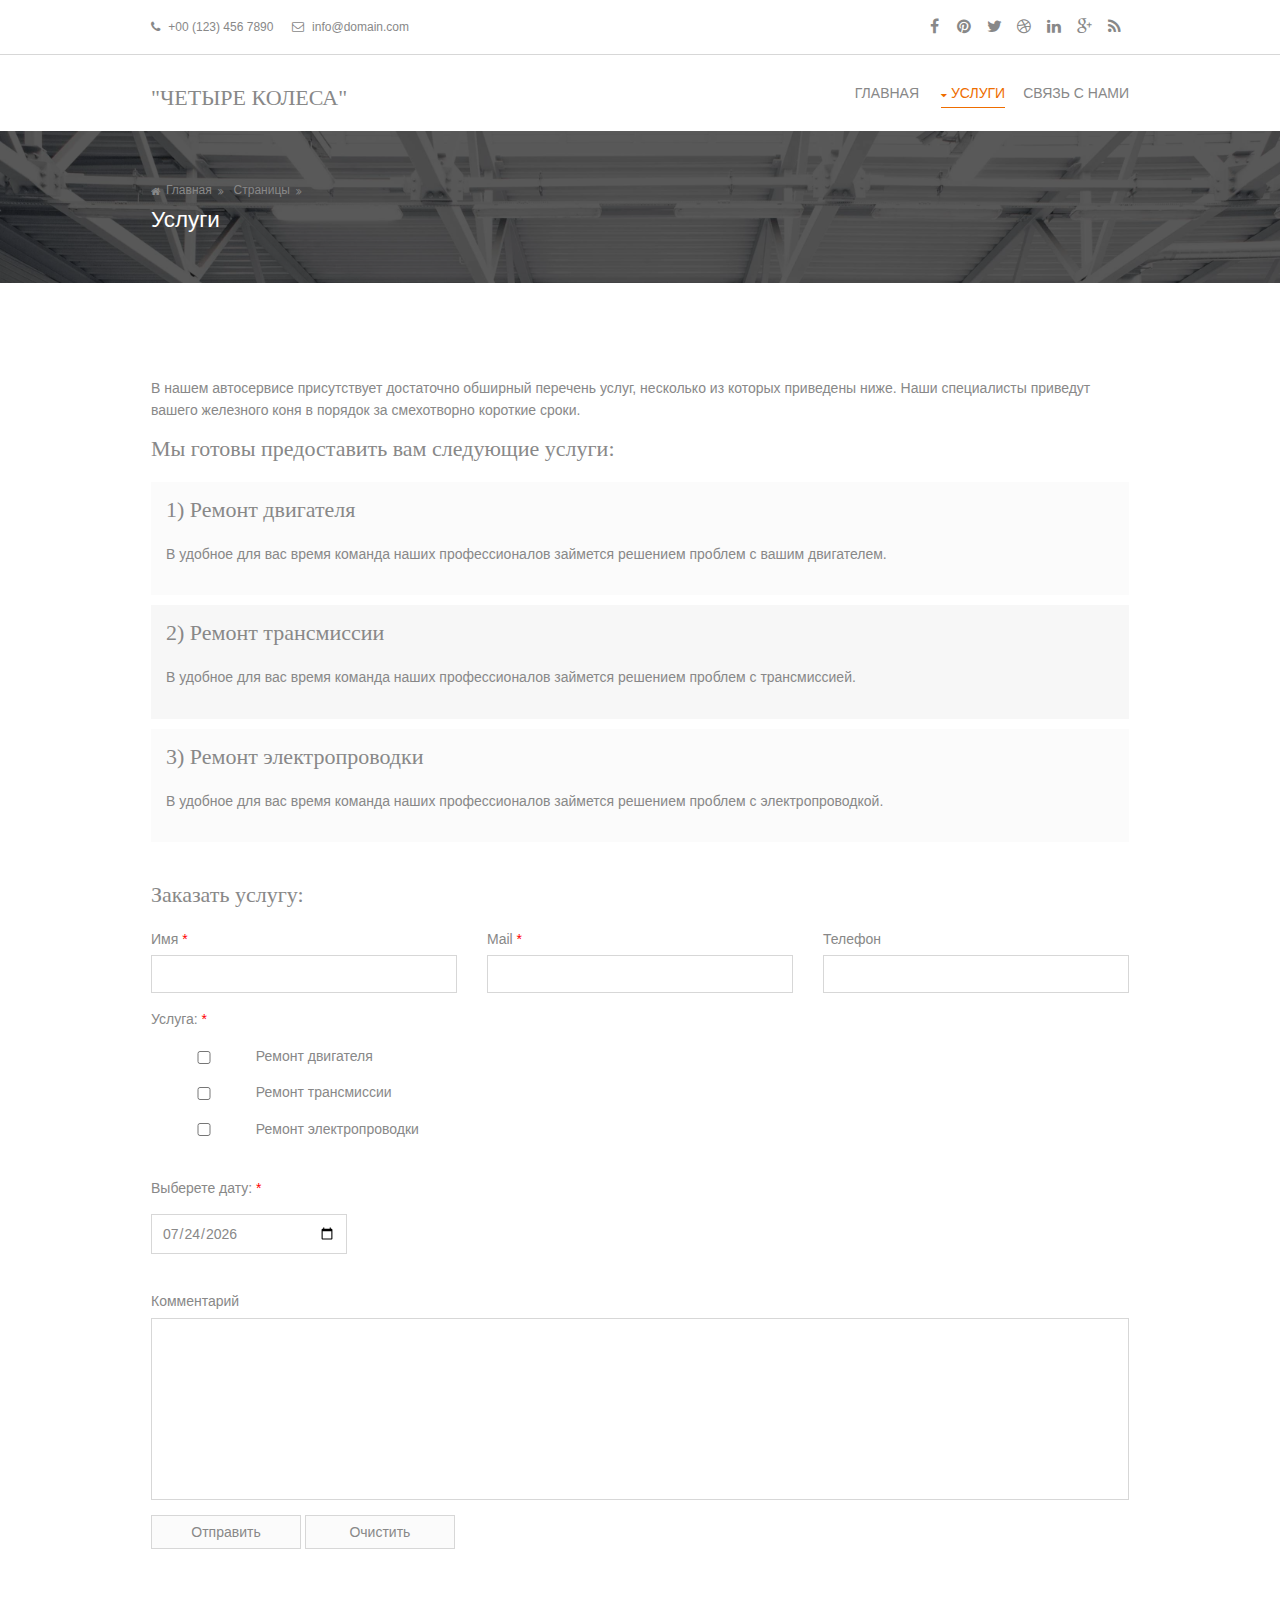
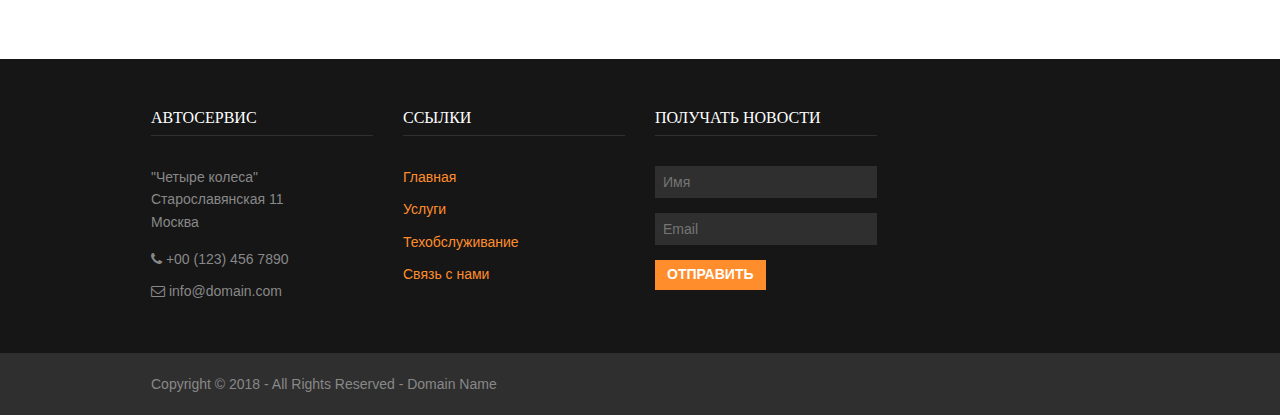
<file: Project/Application/pages/services.html>
<!DOCTYPE html>

<html>
<head>
<title>Автосервис "Четыре колеса"/Услуги</title>
<meta charset="utf-8">
<meta name="viewport" content="width=device-width, initial-scale=1.0, maximum-scale=1.0, user-scalable=no">
<link href="../layout/styles/layout.css" rel="stylesheet" type="text/css" media="all">
</head>
<body id="top" onload = "OnPageLoad()">

<div class="wrapper row0">
  <div id="topbar" class="clear"> 
    
    <div class="fl_left">
      <ul class="nospace inline">
        <li><i class="fa fa-phone"></i> +00 (123) 456 7890</li>
        <li><i class="fa fa-envelope-o"></i> info@domain.com</li>
      </ul>
    </div>
    <div class="fl_right">
      <ul class="faico clear">
        <li><a class="faicon-facebook" href="#"><i class="fa fa-facebook"></i></a></li>
        <li><a class="faicon-pinterest" href="#"><i class="fa fa-pinterest"></i></a></li>
        <li><a class="faicon-twitter" href="#"><i class="fa fa-twitter"></i></a></li>
        <li><a class="faicon-dribble" href="#"><i class="fa fa-dribbble"></i></a></li>
        <li><a class="faicon-linkedin" href="#"><i class="fa fa-linkedin"></i></a></li>
        <li><a class="faicon-google-plus" href="#"><i class="fa fa-google-plus"></i></a></li>
        <li><a class="faicon-rss" href="#"><i class="fa fa-rss"></i></a></li>
      </ul>
    </div>
    
  </div>
</div>

<div class="wrapper row1">
  <header id="header" class="clear"> 
    
    <div id="logo" class="fl_left">
      <h1><a href="../index.html">"Четыре колеса"</a></h1>
    </div>
    <nav id="mainav" class="fl_right">
      <ul class="clear">
        <li><a href="../index.html">Главная</a></li>
        <li class="active"><a class="drop" id = "Drop" href="#">Услуги</a>
          <ul>
            <li class="active"><a href="services.html">Услуги</a></li>
            <li><a href="maintenance.html">Техническое обслуживание</a></li>
          </ul>
        <li><a id = "ContactPage" href="contact.html">Связь с нами</a></li>
      </ul>
    </nav>
    
  </header>
</div>

<div class="wrapper row2 bgded" style="background-image:url('../images/Fixes.jpg');">
  <div class="overlay">
    <div id="breadcrumb" name = "Services" class="clear"> 
      
      <ul>
        <li><a href="../index.html">Главная</a></li>
        <li><a href="#">Страницы</a></li>
        <li><a href="#">Услуги</a></li>
      </ul>
      
    </div>
  </div>
</div>

<div class="wrapper row3">
  <main class="container clear"> 
    <!-- main body -->
    
    <div class="content"> 
      
      <p>В нашем автосервисе присутствует достаточно обширный перечень услуг, несколько из которых приведены ниже. Наши специалисты приведут вашего железного коня в порядок за смехотворно короткие сроки.</p>
      <div id="comments">
        <h2>Мы готовы предоставить вам следующие услуги:</h2>
        <ul>
          <li>
            <article>
              <h2>1) Ремонт двигателя </h2>
              <div>
                <p>В удобное для вас время команда наших профессионалов займется решением проблем с вашим двигателем.</p>
              </div>
            </article>
          </li>
          <li>
            <article>
              <h2>2) Ремонт трансмиссии </h2>
              <div>
                <p>В удобное для вас время команда наших профессионалов займется решением проблем с трансмиссией.</p>
              </div>
            </article>
          </li>
          <li>
            <article>
              <h2>3) Ремонт электропроводки</h2>
              <div>
                <p>В удобное для вас время команда наших профессионалов займется решением проблем с электропроводкой.</p>
              </div>
            </article>
          </li>
        </ul>
		<div id = "form">
        <h2>Заказать услугу:</h2>
        <form onsubmit = "alert('Отправка прошла успешно!')">
          <div class="one_third first">
            <label for="name">Имя <span>*</span></label>
            <input type="text" name="name" id="name" value="" size="22" onchange = "onChange()">
          </div>
          <div class="one_third">
            <label for="email">Mail <span>*</span></label>
            <input type="email" name="email" id="email" value="" size="22" onchange = "onChange()">
          </div>
          <div class="one_third">
            <label for="phone">Телефон </label>
            <input type="text" name="url" id="phone" value="" size="22">
          </div>
		  <label class = "block clear">Услуга: <span>*</span></label>
		  <div id = "checkbox">
            <p><input type="checkbox" name="checkbox1" id="checkbox1" value="1" onchange = "onChange()">Ремонт двигателя</p>
			<input type="checkbox" name="checkbox2" id="checkbox2" value="2" onchange = "onChange()">Ремонт трансмиссии</p>
			<input type="checkbox" name="checkbox3" id="checkbox3" value="3" onchange = "onChange()">Ремонт электропроводки</p>
          </div>
		  <br>
		  <label>Выберете дату: <span>*</span></label>
		  <p id = "date"><input type = "date" name = "calendar" id = "Date" max = "2020-01-01" onchange = "onChange()"></p>   
		  <br>
          <div class="block clear">
            <label for="comment">Комментарий</label>
            <textarea name="comment" id="comment" cols="25" rows="10"></textarea>
          </div>
          <div>
            <input name="submit" type="submit" id = "Submit" value="Отправить" disabled = "true"  >
            
            <input name="reset" type="reset" id = "Reset" value="Очистить" onclick = "onResetClick()">
        </form>
      </div>
      
    </div>
    
    <!-- / main body -->
    <div class="clear"></div>
  </main>
</div>

<div class="wrapper row5">
  <footer id="footer" class="clear"> 
    
    <div class="one_quarter first">
      <h6 class="title">Автосервис</h6>
      <address class="btmspace-15">
      "Четыре колеса"<br>
      Старославянская 11<br>
      Москва<br>
      </address>
      <ul class="nospace">
        <li class="btmspace-10"><span class="fa fa-phone"></span> +00 (123) 456 7890</li>
        <li><span class="fa fa-envelope-o"></span> info@domain.com</li>
      </ul>
    </div>
    <div class="one_quarter">
      <h6 class="title">Ссылки</h6>
      <ul class="nospace linklist">
        <li><a id = "Main" href="../index.html">Главная</a></li>
        <li><a href="#">Услуги</a></li>
        <li><a id = "Maintenance"  href="maintenance.html">Техобслуживание</a></li>
        <li><a id = "ContactUs" href="contact.html">Связь с нами</a></li>
      </ul>
    </div>

    <div class="one_quarter">
      <h6 class="title">Получать новости</h6>
      <form method="post" action="#"  onsubmit = "alert('Отправка прошла успешно!')">
        <fieldset>
          <legend>Newsletter:</legend>
          <input class="btmspace-15" type="text" value="" placeholder="Имя" id = "Name" onchange = "onSubmitClick()">
          <input class="btmspace-15" type="email" value="" placeholder="Email" id = "Mail" onchange = "onSubmitClick()" validationMasege = "No @">
          <button type="submit" value="submit" id = "SubButton" disabled = "true">Отправить</button>
        </fieldset>
      </form>
    </div>
    
  </footer>
</div>

<div class="wrapper row6">
  <div id="copyright" class="clear"> 
    
    <p class="fl_left">Copyright &copy; 2018 - All Rights Reserved - <a href="#">Domain Name</a></p>
    
  </div>
</div>

<a id="backtotop" href="#top"><i class="fa fa-chevron-up"></i></a> 
<!-- JAVASCRIPTS -->
<script src ="../layout/scripts/myjs.js"></script>
<script src="../layout/scripts/jquery.min.js"></script>
<script src="../layout/scripts/jquery.backtotop.js"></script>
<script src="../layout/scripts/jquery.mobilemenu.js"></script>
</body>
</html>
</file>
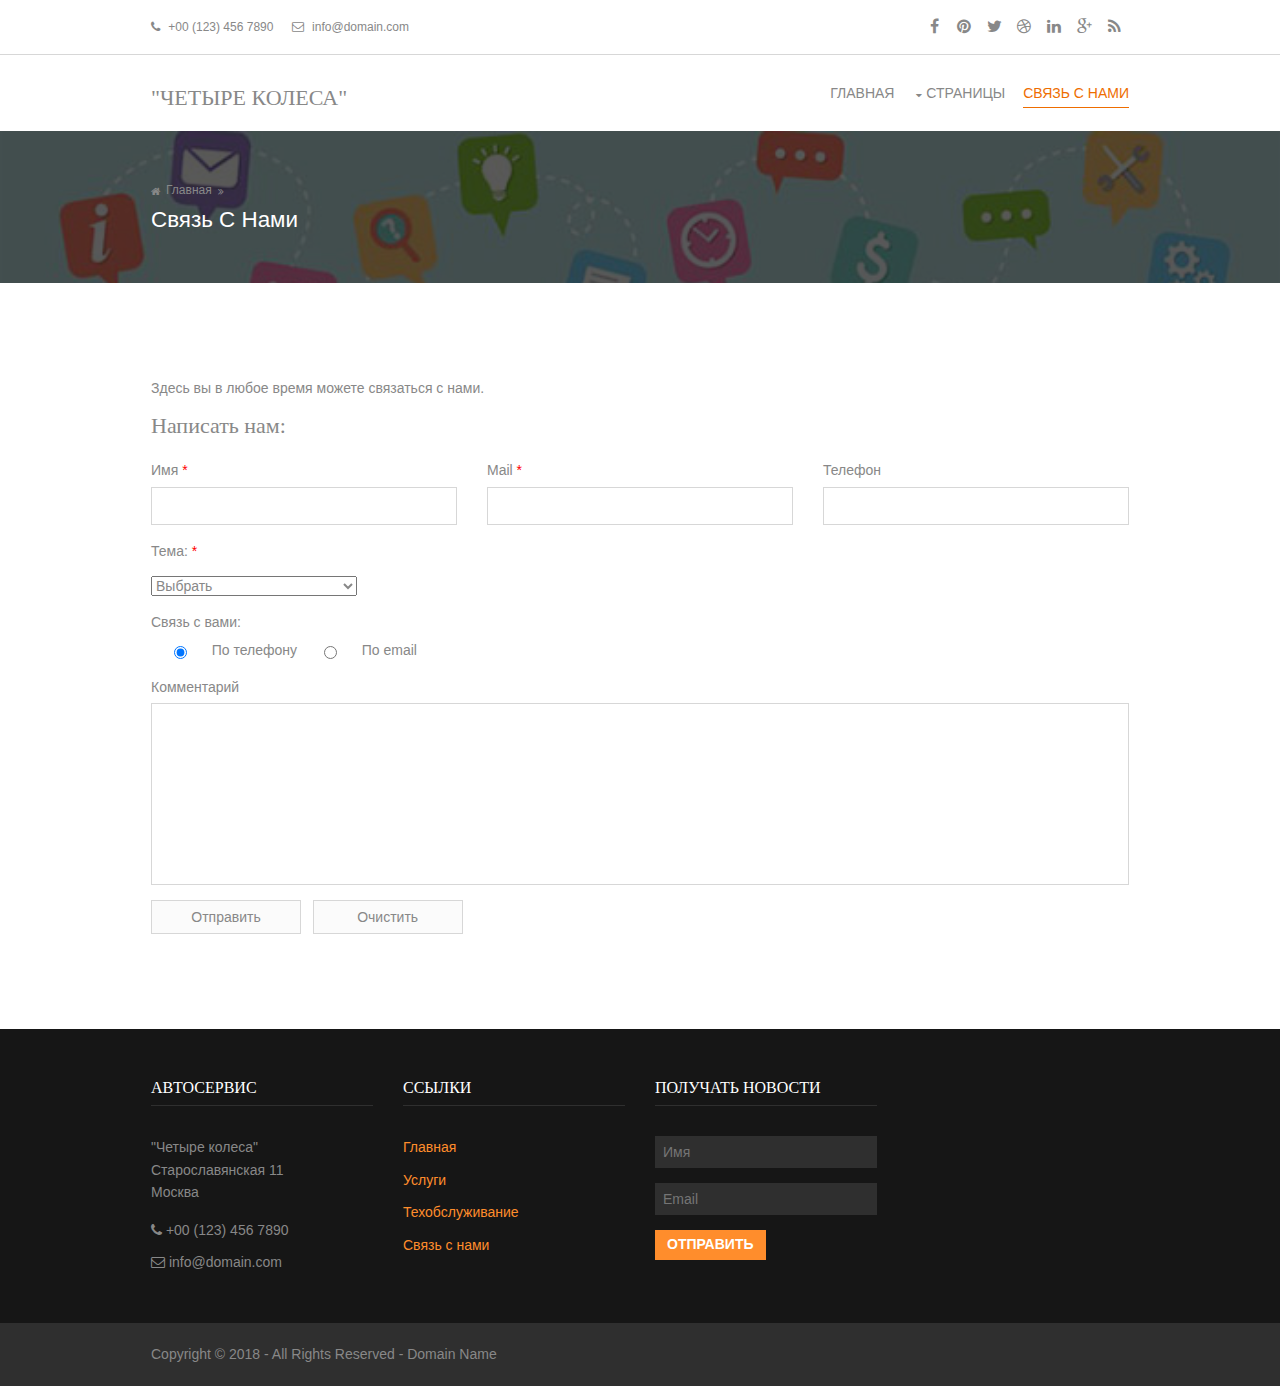
<file: Project/viral/pages/contact.html>
<!DOCTYPE html>
<!--
Template Name: Viral
Author: <a href="https://www.os-templates.com/">OS Templates</a>
Author URI: https://www.os-templates.com/
Licence: Free to use under our free template licence terms
Licence URI: https://www.os-templates.com/template-terms
-->
<html>
<head>
<title>Автосервис "Четыре колеса"/Связь с нами</title>
<meta charset="utf-8">
<meta name="viewport" content="width=device-width, initial-scale=1.0, maximum-scale=1.0, user-scalable=no">
<link href="../layout/styles/layout.css" rel="stylesheet" type="text/css" media="all">
</head>
<body id="top">
<!-- ################################################################################################ -->
<!-- ################################################################################################ -->
<!-- ################################################################################################ -->
<div class="wrapper row0">
  <div id="topbar" class="clear"> 
    <!-- ################################################################################################ -->
    <div class="fl_left">
      <ul class="nospace inline">
        <li><i class="fa fa-phone"></i> +00 (123) 456 7890</li>
        <li><i class="fa fa-envelope-o"></i> info@domain.com</li>
      </ul>
    </div>
    <div class="fl_right">
      <ul class="faico clear">
        <li><a class="faicon-facebook" href="#"><i class="fa fa-facebook"></i></a></li>
        <li><a class="faicon-pinterest" href="#"><i class="fa fa-pinterest"></i></a></li>
        <li><a class="faicon-twitter" href="#"><i class="fa fa-twitter"></i></a></li>
        <li><a class="faicon-dribble" href="#"><i class="fa fa-dribbble"></i></a></li>
        <li><a class="faicon-linkedin" href="#"><i class="fa fa-linkedin"></i></a></li>
        <li><a class="faicon-google-plus" href="#"><i class="fa fa-google-plus"></i></a></li>
        <li><a class="faicon-rss" href="#"><i class="fa fa-rss"></i></a></li>
      </ul>
    </div>
    <!-- ################################################################################################ -->
  </div>
</div>
<!-- ################################################################################################ -->
<!-- ################################################################################################ -->
<!-- ################################################################################################ -->
<div class="wrapper row1">
  <header id="header" class="clear"> 
    <!-- ################################################################################################ -->
    <div id="logo" class="fl_left">
      <h1><a id = "FourWheelsLink" href="../index.html">"Четыре колеса"</a></h1>
    </div>
    <nav id="mainav" class="fl_right">
      <ul class="clear">
        <li><a href="../index.html">Главная</a></li>
        <li><a class="drop" id = "Drop" href="#">Страницы</a>
          <ul>
            <li><a href="services.html">Услуги</a></li>
            <li><a id = "MaintenancePage" href="maintenance.html">Техническое обслуживание</a></li>
          </ul>
        <li class="active"><a href="contact.html">Связь с нами</a></li>
      </ul>
    </nav>
    <!-- ################################################################################################ -->
  </header>
</div>
<!-- ################################################################################################ -->
<!-- ################################################################################################ -->
<!-- ################################################################################################ -->
<div class="wrapper row2 bgded" style="background-image:url('../images/Call.jpg');">
  <div class="overlay">
    <div id="breadcrumb" name = "Contact" class="clear"> 
      <!-- ################################################################################################ -->
      <ul>
        <li><a id = "MainLink" href="../index.html">Главная</a></li>
        <li><a href="#">Связь с нами</a></li>
      </ul>
      <!-- ################################################################################################ -->
    </div>
  </div>
</div>
<!-- ################################################################################################ -->
<!-- ################################################################################################ -->
<!-- ################################################################################################ -->
<div class="wrapper row3">
  <main class="container clear"> 
    <!-- main body -->
    <!-- ################################################################################################ -->
    <div class="content"> 
      <!-- ################################################################################################ -->
      <p>Здесь вы в любое время можете связаться с нами.</p>
      <div id="comments">
		<div id = "form">
        <h2>Написать нам:</h2>
        <form  onsubmit = "alert('Отправка прошла успешно!')">
          <div class="one_third first">
            <label for="name">Имя <span>*</span></label>
            <input type="text" name="name" id="name" value="" size="22" onchange = "onClickSecond()">
          </div>
          <div class="one_third">
            <label for="email">Mail <span>*</span></label>
            <input type="email" name="email" id="email" value="" size="22" onchange = "onClickSecond()">
          </div>
          <div class="one_third">
            <label for="phone">Телефон </label>
            <input type="text" name="url" id="phone" value="" size="22">
          </div>
		  <div>
			<label class="block clear">Тема: <span>*</span></label>
			<p><select name = "theme[]" id = "theme" required onchange = "onClickSecond()">
			    <option value = "" hidden>Выбрать</option>
				<option value = "1">Вопрос</option>
				<option value = "2">Запись на техобслуживание</option>
				<option value = "3">Жалобы и предложения</option>
				<option value = "4">Проблемы</option>
			</select></p>
		  </div>
		  <div id = "radiogroup">
            <label>Связь с вами: </label>
            <input type = "radio" name = "radio" id = "r1" value = "1" onchange = "onClickSecond()" checked> По телефону </input>
			<input type = "radio" name = "radio" id = "r2" value = "2" onchange = "onClickSecond()"> По email </input>
          </div>
          <div class="block clear">
            <label for="comment">Комментарий</label>
            <textarea name="comment" id="comment" cols="25" rows="10"></textarea>
          </div>
          <div>
            <input name="submit" type="submit" id = "Submit1" value="Отправить" disabled = "true">
            &nbsp;
            <input name="reset" type="reset" id = "Reset" value="Очистить" onclick = "onResetClick1()">
          </div>
		 </div>
        </form>
      </div>
      <!-- ################################################################################################ -->
    </div>
    <!-- ################################################################################################ -->
    <!-- / main body -->
    <div class="clear"></div>
  </main>
</div>
<!-- ################################################################################################ -->
<!-- ################################################################################################ -->
<!-- ################################################################################################ -->
<div class="wrapper row5">
  <footer id="footer" class="clear"> 
    <!-- ################################################################################################ -->
    <div class="one_quarter first">
      <h6 class="title">Автосервис</h6>
      <address class="btmspace-15">
      "Четыре колеса"<br>
      Старославянская 11<br>
      Москва<br>
      </address>
      <ul class="nospace">
        <li class="btmspace-10"><span class="fa fa-phone"></span> +00 (123) 456 7890</li>
        <li><span class="fa fa-envelope-o"></span> info@domain.com</li>
      </ul>
    </div>
    <div class="one_quarter">
      <h6 class="title">Ссылки</h6>
      <ul class="nospace linklist">
        <li><a id = "Main" href="../index.html">Главная</a></li>
        <li><a id = "Services" href="services.html">Услуги</a></li>
        <li><a id = "Maintenance" href="maintenance.html">Техобслуживание</a></li>
        <li><a id = "Contact" href="#">Связь с нами</a></li>
      </ul>
    </div>

    <div class="one_quarter">
      <h6 class="title">Получать новости</h6>
      <form method="post" action="#"  onsubmit = "alert('Отправка прошла успешно!')">
        <fieldset>
          <legend>Newsletter:</legend>
          <input class="btmspace-15" type="text" value="" placeholder="Имя" id = "Name" onchange = "onSubmitClick()">
          <input class="btmspace-15" type="email" value="" placeholder="Email" id = "Mail" onchange = "onSubmitClick()">
          <button type="submit" value="submit" id = "SubButton" disabled = "true">Отправить</button>
        </fieldset>
      </form>
    </div>
    <!-- ################################################################################################ -->
  </footer>
</div>
<!-- ################################################################################################ -->
<!-- ################################################################################################ -->
<!-- ################################################################################################ -->
<div class="wrapper row6">
  <div id="copyright" class="clear"> 
    <!-- ################################################################################################ -->
    <p class="fl_left">Copyright &copy; 2018 - All Rights Reserved - <a href="#">Domain Name</a></p>
    <!-- ################################################################################################ -->
  </div>
</div>
<!-- ################################################################################################ -->
<!-- ################################################################################################ -->
<!-- ################################################################################################ -->
<a id="backtotop" href="#top"><i class="fa fa-chevron-up"></i></a> 
<!-- JAVASCRIPTS -->
<script src ="../layout/scripts/myjs.js"></script>
<script src="../layout/scripts/jquery.min.js"></script>
<script src="../layout/scripts/jquery.backtotop.js"></script>
<script src="../layout/scripts/jquery.mobilemenu.js"></script>
</body>
</html>
</file>
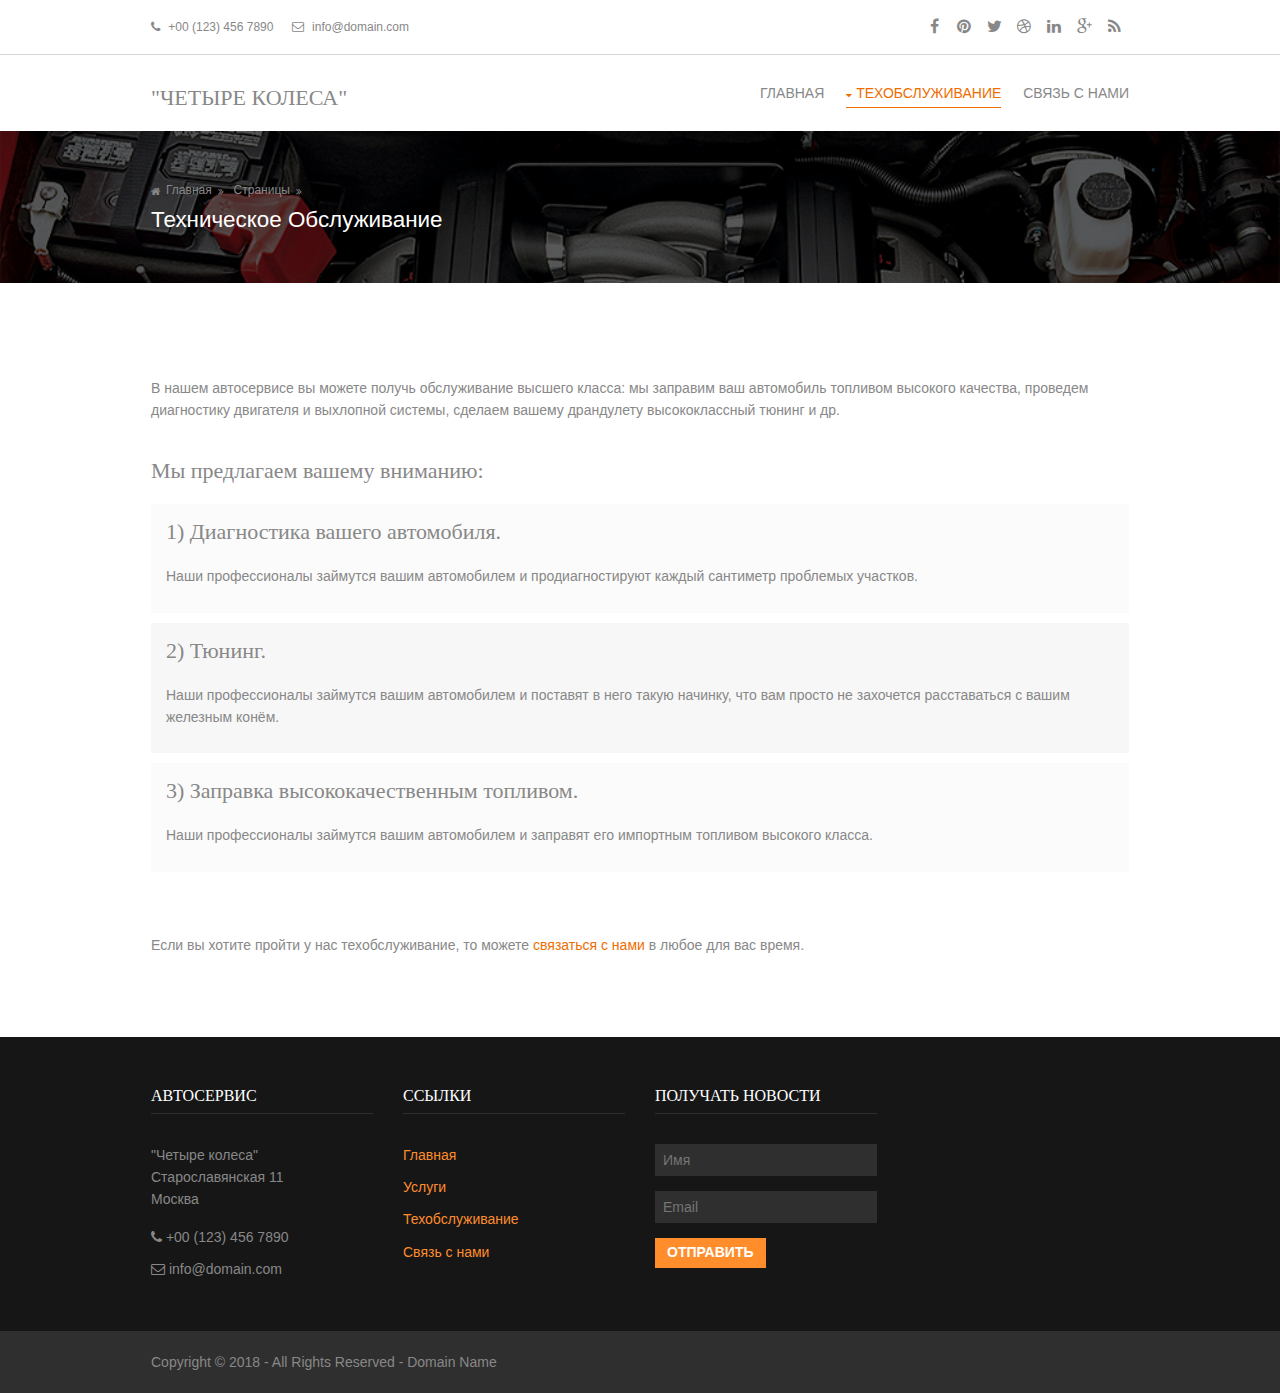
<file: Project/viral/pages/maintenance.html>
<!DOCTYPE html>
<!--
Template Name: Viral
Author: <a href="https://www.os-templates.com/">OS Templates</a>
Author URI: https://www.os-templates.com/
Licence: Free to use under our free template licence terms
Licence URI: https://www.os-templates.com/template-terms
-->
<html>
<head>
<title>Автосервис "Четыре колеса"/Техобслуживание</title>
<meta charset="utf-8">
<meta name="viewport" content="width=device-width, initial-scale=1.0, maximum-scale=1.0, user-scalable=no">
<link href="../layout/styles/layout.css" rel="stylesheet" type="text/css" media="all">
</head>
<body id="top">
<!-- ################################################################################################ -->
<!-- ################################################################################################ -->
<!-- ################################################################################################ -->
<div class="wrapper row0">
  <div id="topbar" class="clear"> 
    <!-- ################################################################################################ -->
    <div class="fl_left">
      <ul class="nospace inline">
        <li><i class="fa fa-phone"></i> +00 (123) 456 7890</li>
        <li><i class="fa fa-envelope-o"></i> info@domain.com</li>
      </ul>
    </div>
    <div class="fl_right">
      <ul class="faico clear">
        <li><a class="faicon-facebook" href="#"><i class="fa fa-facebook"></i></a></li>
        <li><a class="faicon-pinterest" href="#"><i class="fa fa-pinterest"></i></a></li>
        <li><a class="faicon-twitter" href="#"><i class="fa fa-twitter"></i></a></li>
        <li><a class="faicon-dribble" href="#"><i class="fa fa-dribbble"></i></a></li>
        <li><a class="faicon-linkedin" href="#"><i class="fa fa-linkedin"></i></a></li>
        <li><a class="faicon-google-plus" href="#"><i class="fa fa-google-plus"></i></a></li>
        <li><a class="faicon-rss" href="#"><i class="fa fa-rss"></i></a></li>
      </ul>
    </div>
    <!-- ################################################################################################ -->
  </div>
</div>
<!-- ################################################################################################ -->
<!-- ################################################################################################ -->
<!-- ################################################################################################ -->
<div class="wrapper row1">
  <header id="header" class="clear"> 
    <!-- ################################################################################################ -->
    <div id="logo" class="fl_left">
      <h1><a href="../index.html">"Четыре колеса"</a></h1>
    </div>
    <nav id="mainav" class="fl_right">
      <ul class="clear">
        <li><a href="../index.html">Главная</a></li>
        <li class="active"><a class="drop" id = "Drop" href="#">Техобслуживание</a>
          <ul>
            <li><a href="services.html">Услуги</a></li>
            <li class="active"><a href="maintenance.html">Техническое обслуживание</a></li>
          </ul>
        </li>
        <li><a href="contact.html">Связь с нами</a></li>
      </ul>
    </nav>
    <!-- ################################################################################################ -->
  </header>
</div>
<!-- ################################################################################################ -->
<!-- ################################################################################################ -->
<!-- ################################################################################################ -->
<div class="wrapper row2 bgded" style="background-image:url('../images/Tech.jpg');">
  <div class="overlay">
    <div id="breadcrumb" name = "Maintenance" class="clear"> 
      <!-- ################################################################################################ -->
      <ul>
        <li><a id = "MainPage" href="../index.html">Главная</a></li>
        <li><a href="#">Страницы</a></li>
        <li><a href="#">Техническое обслуживание</a></li>
      </ul>
      <!-- ################################################################################################ -->
    </div>
  </div>
</div>
<!-- ################################################################################################ -->
<!-- ################################################################################################ -->
<!-- ################################################################################################ -->
<div class="wrapper row3">
  <main class="container clear"> 
    <!-- main body -->
    <!-- ################################################################################################ -->
    <div class="content"> 
      <!-- ################################################################################################ -->
      <p>В нашем автосервисе вы можете получь обслуживание высшего класса: мы заправим ваш автомобиль топливом высокого качества, проведем диагностику двигателя и выхлопной системы, сделаем вашему драндулету высококлассный тюнинг и др.</p>
	  <br>
      <div id="comments">
        <h2>Мы предлагаем вашему вниманию:</h2>
        <ul>
          <li>
            <article>
              <header>
                <h2>
                1) Диагностика вашего автомобиля.
                </h2>
              </header>
              <div class="comcont">
                <p>Наши профессионалы займутся вашим автомобилем и продиагностируют каждый сантиметр проблемых участков.</p>
              </div>
            </article>
          </li>
          <li>
            <article>
              <header>
                <h2>
                2) Тюнинг.
                </h2>
              </header>
              <div class="comcont">
                <p>Наши профессионалы займутся вашим автомобилем и поставят в него такую начинку, что вам просто не захочется расставаться с вашим железным конём.</p>
              </div>
            </article>
          </li>
          <li>
            <article>
              <header>
                <h2>
                3) Заправка высококачественным топливом.
                </h2>
              </header>
              <div class="comcont">
                <p>Наши профессионалы займутся вашим автомобилем и заправят его импортным топливом высокого класса.</p>
              </div>
            </article>
          </li>
        </ul>
		<br>
        <article>
		Если вы хотите пройти у нас техобслуживание, то можете <a  id = "ContactLink" href = "contact.html">связаться с нами</a> в любое для вас время.
		</article>
      <!-- ################################################################################################ -->
    </div>
    <!-- ################################################################################################ -->
    <!-- / main body -->
    <div class="clear"></div>
  </main>
</div>
<!-- ################################################################################################ -->
<!-- ################################################################################################ -->
<!-- ################################################################################################ -->
<div class="wrapper row5">
  <footer id="footer" class="clear"> 
    <!-- ################################################################################################ -->
    <div class="one_quarter first">
      <h6 class="title">Автосервис</h6>
      <address class="btmspace-15">
      "Четыре колеса"<br>
      Старославянская 11<br>
      Москва<br>
      </address>
      <ul class="nospace">
        <li class="btmspace-10"><span class="fa fa-phone"></span> +00 (123) 456 7890</li>
        <li><span class="fa fa-envelope-o"></span> info@domain.com</li>
      </ul>
    </div>
    <div class="one_quarter">
      <h6 class="title">Ссылки</h6>
      <ul class="nospace linklist">
        <li><a  id = "Main" href="../index.html">Главная</a></li>
        <li><a id = "Services" href="services.html">Услуги</a></li>
        <li><a id = "Maintenance" href="#">Техобслуживание</a></li>
        <li><a id = "Contact" href="contact.html">Связь с нами</a></li>
      </ul>
    </div>

    <div class="one_quarter">
      <h6 class="title">Получать новости</h6>
      <form method="post" action="#">
        <fieldset>
          <legend>Newsletter:</legend>
          <input class="btmspace-15" type="text" value="" placeholder="Имя" id = "Name" onchange = "onSubmitClick()">
          <input class="btmspace-15" type="email" value="" placeholder="Email" id = "Mail" onchange = "onSubmitClick()">
          <button type="submit" value="submit" id = "SubButton" disabled = "true" onclick = "alert('Отправка прошла успешно!')">Отправить</button>
		</fieldset>
      </form>
    </div>
    <!-- ################################################################################################ -->
  </footer>
</div>
<!-- ################################################################################################ -->
<!-- ################################################################################################ -->
<!-- ################################################################################################ -->
<div class="wrapper row6">
  <div id="copyright" class="clear"> 
    <!-- ################################################################################################ -->
    <p class="fl_left">Copyright &copy; 2018 - All Rights Reserved - <a href="#">Domain Name</a></p>
    <!-- ################################################################################################ -->
  </div>
</div>
<!-- ################################################################################################ -->
<!-- ################################################################################################ -->
<!-- ################################################################################################ -->
<a id="backtotop" href="#top"><i class="fa fa-chevron-up"></i></a> 
<!-- JAVASCRIPTS -->
<script src ="../layout/scripts/myjs.js"></script>
<script src="../layout/scripts/jquery.min.js"></script>
<script src="../layout/scripts/jquery.backtotop.js"></script>
<script src="../layout/scripts/jquery.mobilemenu.js"></script>
</body>
</html>
</file>
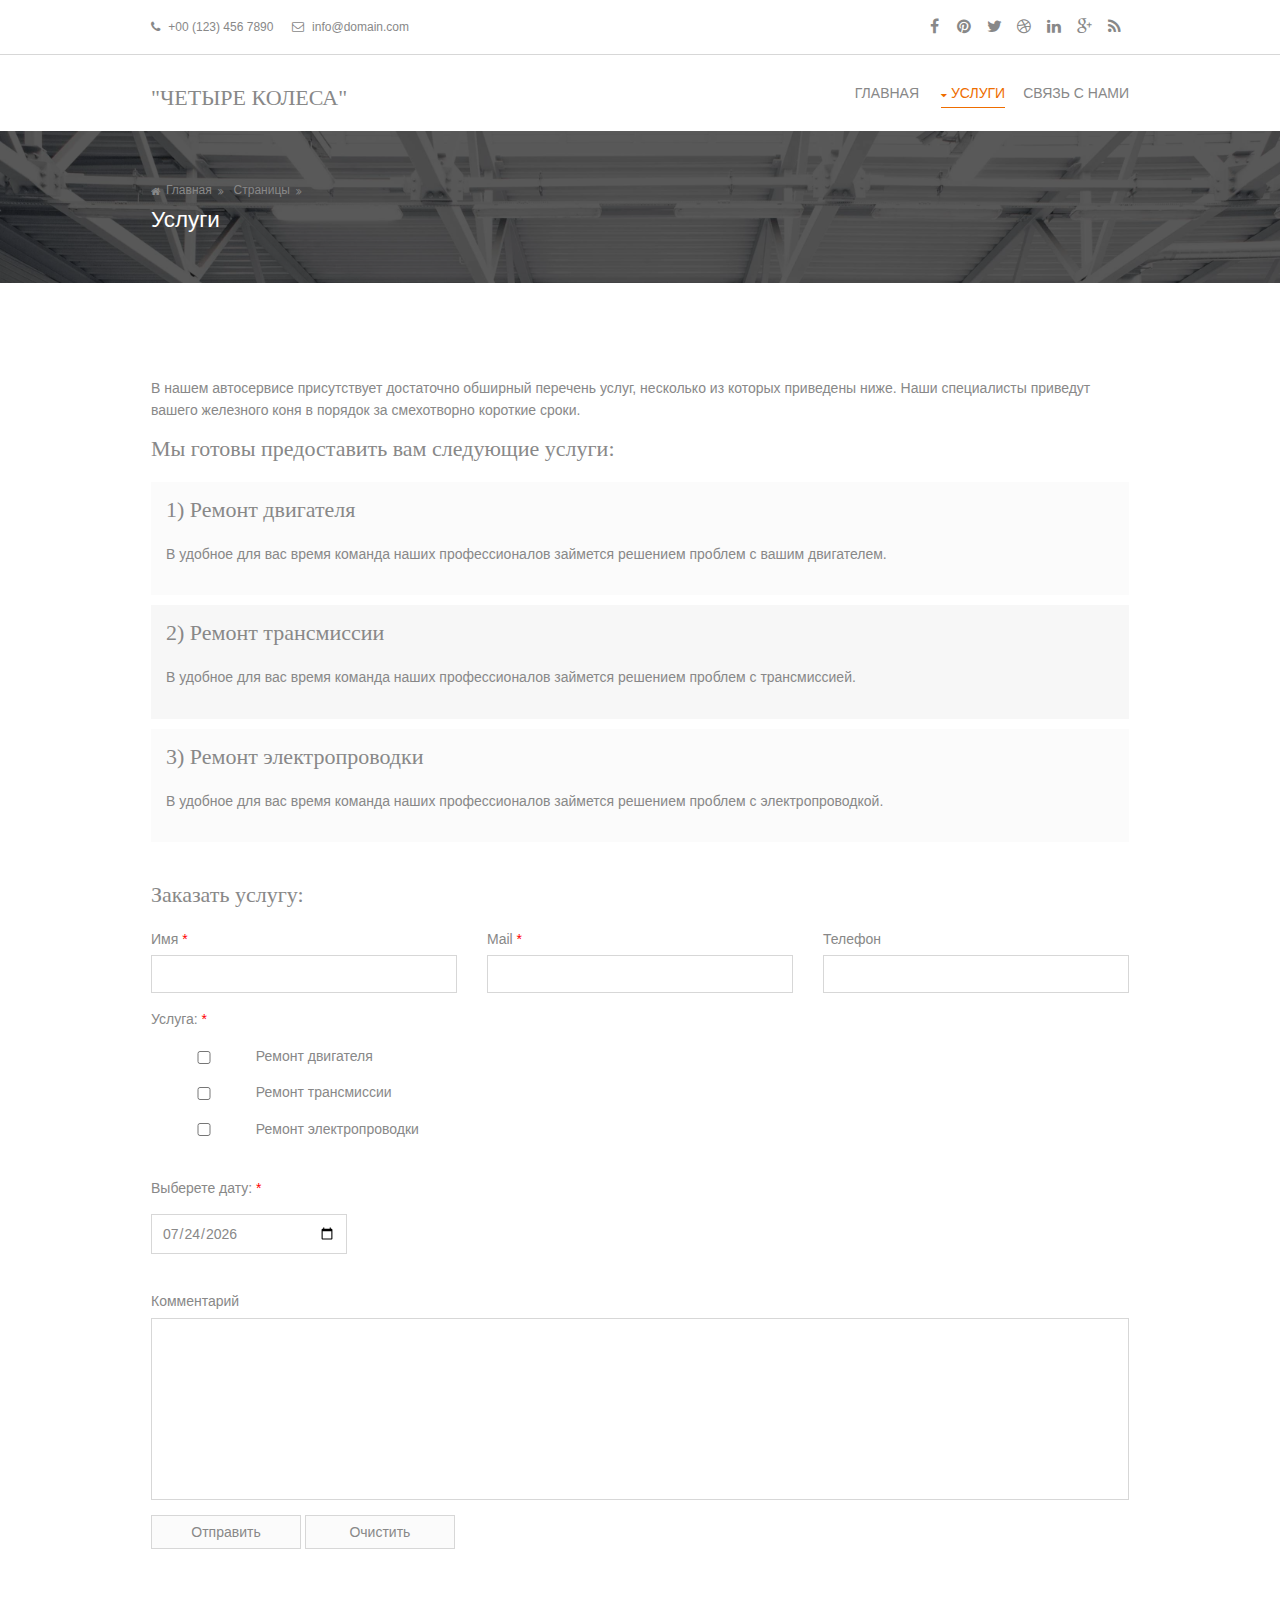
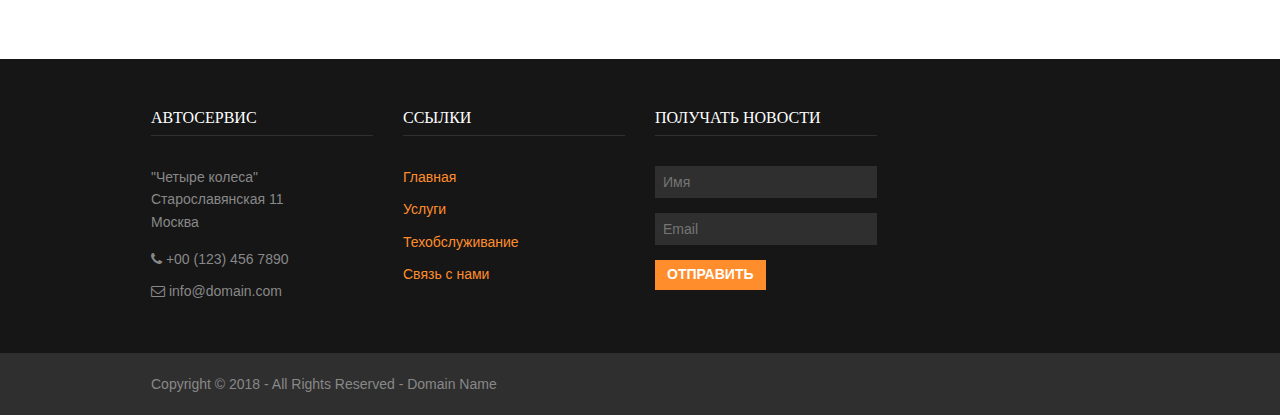
<file: Project/viral/pages/services.html>
<!DOCTYPE html>
<!--
Template Name: Viral
Author: <a href="https://www.os-templates.com/">OS Templates</a>
Author URI: https://www.os-templates.com/
Licence: Free to use under our free template licence terms
Licence URI: https://www.os-templates.com/template-terms
-->
<html>
<head>
<title>Автосервис "Четыре колеса"/Услуги</title>
<meta charset="utf-8">
<meta name="viewport" content="width=device-width, initial-scale=1.0, maximum-scale=1.0, user-scalable=no">
<link href="../layout/styles/layout.css" rel="stylesheet" type="text/css" media="all">
</head>
<body id="top" onload = "OnPageLoad()">
<!-- ################################################################################################ -->
<!-- ################################################################################################ -->
<!-- ################################################################################################ -->
<div class="wrapper row0">
  <div id="topbar" class="clear"> 
    <!-- ################################################################################################ -->
    <div class="fl_left">
      <ul class="nospace inline">
        <li><i class="fa fa-phone"></i> +00 (123) 456 7890</li>
        <li><i class="fa fa-envelope-o"></i> info@domain.com</li>
      </ul>
    </div>
    <div class="fl_right">
      <ul class="faico clear">
        <li><a class="faicon-facebook" href="#"><i class="fa fa-facebook"></i></a></li>
        <li><a class="faicon-pinterest" href="#"><i class="fa fa-pinterest"></i></a></li>
        <li><a class="faicon-twitter" href="#"><i class="fa fa-twitter"></i></a></li>
        <li><a class="faicon-dribble" href="#"><i class="fa fa-dribbble"></i></a></li>
        <li><a class="faicon-linkedin" href="#"><i class="fa fa-linkedin"></i></a></li>
        <li><a class="faicon-google-plus" href="#"><i class="fa fa-google-plus"></i></a></li>
        <li><a class="faicon-rss" href="#"><i class="fa fa-rss"></i></a></li>
      </ul>
    </div>
    <!-- ################################################################################################ -->
  </div>
</div>
<!-- ################################################################################################ -->
<!-- ################################################################################################ -->
<!-- ################################################################################################ -->
<div class="wrapper row1">
  <header id="header" class="clear"> 
    <!-- ################################################################################################ -->
    <div id="logo" class="fl_left">
      <h1><a href="../index.html">"Четыре колеса"</a></h1>
    </div>
    <nav id="mainav" class="fl_right">
      <ul class="clear">
        <li><a href="../index.html">Главная</a></li>
        <li class="active"><a class="drop" id = "Drop" href="#">Услуги</a>
          <ul>
            <li class="active"><a href="services.html">Услуги</a></li>
            <li><a href="maintenance.html">Техническое обслуживание</a></li>
          </ul>
        <li><a id = "ContactPage" href="contact.html">Связь с нами</a></li>
      </ul>
    </nav>
    <!-- ################################################################################################ -->
  </header>
</div>
<!-- ################################################################################################ -->
<!-- ################################################################################################ -->
<!-- ################################################################################################ -->
<div class="wrapper row2 bgded" style="background-image:url('../images/Fixes.jpg');">
  <div class="overlay">
    <div id="breadcrumb" name = "Services" class="clear"> 
      <!-- ################################################################################################ -->
      <ul>
        <li><a href="../index.html">Главная</a></li>
        <li><a href="#">Страницы</a></li>
        <li><a href="#">Услуги</a></li>
      </ul>
      <!-- ################################################################################################ -->
    </div>
  </div>
</div>
<!-- ################################################################################################ -->
<!-- ################################################################################################ -->
<!-- ################################################################################################ -->
<div class="wrapper row3">
  <main class="container clear"> 
    <!-- main body -->
    <!-- ################################################################################################ -->
    <div class="content"> 
      <!-- ################################################################################################ -->
      <p>В нашем автосервисе присутствует достаточно обширный перечень услуг, несколько из которых приведены ниже. Наши специалисты приведут вашего железного коня в порядок за смехотворно короткие сроки.</p>
      <div id="comments">
        <h2>Мы готовы предоставить вам следующие услуги:</h2>
        <ul>
          <li>
            <article>
              <h2>1) Ремонт двигателя </h2>
              <div>
                <p>В удобное для вас время команда наших профессионалов займется решением проблем с вашим двигателем.</p>
              </div>
            </article>
          </li>
          <li>
            <article>
              <h2>2) Ремонт трансмиссии </h2>
              <div>
                <p>В удобное для вас время команда наших профессионалов займется решением проблем с трансмиссией.</p>
              </div>
            </article>
          </li>
          <li>
            <article>
              <h2>3) Ремонт электропроводки</h2>
              <div>
                <p>В удобное для вас время команда наших профессионалов займется решением проблем с электропроводкой.</p>
              </div>
            </article>
          </li>
        </ul>
		<div id = "form">
        <h2>Заказать услугу:</h2>
        <form onsubmit = "alert('Отправка прошла успешно!')">
          <div class="one_third first">
            <label for="name">Имя <span>*</span></label>
            <input type="text" name="name" id="name" value="" size="22" onchange = "onChange()">
          </div>
          <div class="one_third">
            <label for="email">Mail <span>*</span></label>
            <input type="email" name="email" id="email" value="" size="22" onchange = "onChange()">
          </div>
          <div class="one_third">
            <label for="phone">Телефон </label>
            <input type="text" name="url" id="phone" value="" size="22">
          </div>
		  <label class = "block clear">Услуга: <span>*</span></label>
		  <div id = "checkbox">
            <p><input type="checkbox" name="checkbox1" id="checkbox1" value="1" onchange = "onChange()">Ремонт двигателя</p>
			<input type="checkbox" name="checkbox2" id="checkbox2" value="2" onchange = "onChange()">Ремонт трансмиссии</p>
			<input type="checkbox" name="checkbox3" id="checkbox3" value="3" onchange = "onChange()">Ремонт электропроводки</p>
          </div>
		  <br>
		  <label>Выберете дату: <span>*</span></label>
		  <p id = "date"><input type = "date" name = "calendar" id = "Date" max = "2020-01-01" onchange = "onChange()"></p>   
		  <br>
          <div class="block clear">
            <label for="comment">Комментарий</label>
            <textarea name="comment" id="comment" cols="25" rows="10"></textarea>
          </div>
          <div>
            <input name="submit" type="submit" id = "Submit" value="Отправить" disabled = "true"  >
            
            <input name="reset" type="reset" id = "Reset" value="Очистить" onclick = "onResetClick()">
        </form>
      </div>
      <!-- ################################################################################################ -->
    </div>
    <!-- ################################################################################################ -->
    <!-- / main body -->
    <div class="clear"></div>
  </main>
</div>
<!-- ################################################################################################ -->
<!-- ################################################################################################ -->
<!-- ################################################################################################ -->
<div class="wrapper row5">
  <footer id="footer" class="clear"> 
    <!-- ################################################################################################ -->
    <div class="one_quarter first">
      <h6 class="title">Автосервис</h6>
      <address class="btmspace-15">
      "Четыре колеса"<br>
      Старославянская 11<br>
      Москва<br>
      </address>
      <ul class="nospace">
        <li class="btmspace-10"><span class="fa fa-phone"></span> +00 (123) 456 7890</li>
        <li><span class="fa fa-envelope-o"></span> info@domain.com</li>
      </ul>
    </div>
    <div class="one_quarter">
      <h6 class="title">Ссылки</h6>
      <ul class="nospace linklist">
        <li><a id = "Main" href="../index.html">Главная</a></li>
        <li><a href="#">Услуги</a></li>
        <li><a id = "Maintenance"  href="maintenance.html">Техобслуживание</a></li>
        <li><a id = "ContactUs" href="contact.html">Связь с нами</a></li>
      </ul>
    </div>

    <div class="one_quarter">
      <h6 class="title">Получать новости</h6>
      <form method="post" action="#"  onsubmit = "alert('Отправка прошла успешно!')">
        <fieldset>
          <legend>Newsletter:</legend>
          <input class="btmspace-15" type="text" value="" placeholder="Имя" id = "Name" onchange = "onSubmitClick()">
          <input class="btmspace-15" type="email" value="" placeholder="Email" id = "Mail" onchange = "onSubmitClick()" validationMasege = "No @">
          <button type="submit" value="submit" id = "SubButton" disabled = "true">Отправить</button>
        </fieldset>
      </form>
    </div>
    <!-- ################################################################################################ -->
  </footer>
</div>
<!-- ################################################################################################ -->
<!-- ################################################################################################ -->
<!-- ################################################################################################ -->
<div class="wrapper row6">
  <div id="copyright" class="clear"> 
    <!-- ################################################################################################ -->
    <p class="fl_left">Copyright &copy; 2018 - All Rights Reserved - <a href="#">Domain Name</a></p>
    <!-- ################################################################################################ -->
  </div>
</div>
<!-- ################################################################################################ -->
<!-- ################################################################################################ -->
<!-- ################################################################################################ -->
<a id="backtotop" href="#top"><i class="fa fa-chevron-up"></i></a> 
<!-- JAVASCRIPTS -->
<script src ="../layout/scripts/myjs.js"></script>
<script src="../layout/scripts/jquery.min.js"></script>
<script src="../layout/scripts/jquery.backtotop.js"></script>
<script src="../layout/scripts/jquery.mobilemenu.js"></script>
</body>
</html>
</file>
<file: Project/Application/layout/styles/layout.css>
@charset "utf-8";
/*
Template Name: Viral
Author: <a href="https://www.os-templates.com/">OS Templates</a>
Author URI: https://www.os-templates.com/
Licence: Free to use under our free template licence terms
Licence URI: https://www.os-templates.com/template-terms
File: Layout CSS
*/

@import url("fontawesome-4.3.0.min.css");
@import url("framework.css");

/* Rows
--------------------------------------------------------------------------------------------------------------- */
.row0{border-bottom:1px solid;}
.row1, .row1 a{}
.row2, .row2 a{}
.row3, .row3 a{}
.row4, .row4 a{}
.row5, .row5 a{}
.row6, .row6 a{}


/* Top Bar
--------------------------------------------------------------------------------------------------------------- */
#topbar{padding:12px 0; font-size:12px;}

#topbar .fl_left{margin-top:4px;}
#topbar .fl_left .inline > li{margin-right:15px;}
#topbar .fl_left .inline > li i{margin:0 5px 0 0; line-height:normal;}

#topbar .faico li{margin:0;}


/* Header
--------------------------------------------------------------------------------------------------------------- */
#header{padding:30px 0 20px;}

#header #logo{}
#header #logo h1{margin:0; padding:0; text-transform:uppercase;}


/* PageIntro
--------------------------------------------------------------------------------------------------------------- */
#pageintro{padding:160px 0 80px;}

#pageintro .services article{margin:0;}
#pageintro .services .heading{font-size:16px; text-transform:uppercase;}
#pageintro .services i{border:1px solid;}
#pageintro .services footer{text-align:right;}


/* Content Area
--------------------------------------------------------------------------------------------------------------- */
.container{padding:80px 0;}

/* Content */
.container .content{}

/* Comments */
#comments ul{margin:0 0 40px 0; padding:0; list-style:none;}
#comments li{margin:0 0 10px 0; padding:15px;}
#comments .avatar{float:right; margin:0 0 10px 10px; padding:3px; border:1px solid;}
#comments address{font-weight:bold;}
#comments time{font-size:smaller;}
#comments .comcont{display:block; margin:0; padding:0;}
#comments .comcont p{margin:10px 5px 10px 0; padding:0;}

#comments form{display:block; width:100%;}
#comments input, #comments textarea{width:100%; padding:10px; border:1px solid;}
#comments textarea{overflow:auto;}
#comments div{margin-bottom:15px;}
#comments input[type="submit"], #comments input[type="reset"]{display:inline-block; width:auto; min-width:150px; margin:0; padding:8px 5px; cursor:pointer;}

/* Checkbox*/
#form form{display:inline; width: 100%;}
#checkbox input{width:10%;display:inline}
#date input{width: 20%;}
#radiogroup input{width: 5%; display: inline;}
/* Sidebar */
.container .sidebar{}

.sidebar .sdb_holder{margin-bottom:50px;}
.sidebar .sdb_holder:last-child{margin-bottom:0;}


/* Info
--------------------------------------------------------------------------------------------------------------- */
#info{padding:80px 0;}

#info .services article{margin-bottom:35px; border:1px solid;}


/* Footer
--------------------------------------------------------------------------------------------------------------- */
#footer{padding:50px 0;}

#footer .title{margin:0 0 30px 0; padding:0 0 8px 0; border-bottom:1px solid; font-size:16px; text-transform:uppercase;}

#footer .linklist li{margin-bottom:10px;}
#footer .linklist li:last-child{margin-bottom:0;}

#footer .smallfont{font-size:.8rem; margin:0;}

#footer input, #footer button{border:none;}
#footer input{display:block; width:100%; padding:8px;}
#footer button{padding:6px 12px 8px; font-weight:bold; text-transform:uppercase; cursor:pointer;}


/* Copyright
--------------------------------------------------------------------------------------------------------------- */
#copyright{padding:20px 0;}
#copyright *{margin:0; padding:0;}


/* Transition Fade
--------------------------------------------------------------------------------------------------------------- */
.faico a, #mainav *, #backtotop, .services i, #info .services li,  .overlay{transition:all .3s ease-in-out;}


/* ------------------------------------------------------------------------------------------------------------ */
/* ------------------------------------------------------------------------------------------------------------ */
/* ------------------------------------------------------------------------------------------------------------ */
/* ------------------------------------------------------------------------------------------------------------ */
/* ------------------------------------------------------------------------------------------------------------ */


/* Navigation
--------------------------------------------------------------------------------------------------------------- */
nav ul, nav ol{margin:0; padding:0; list-style:none;}

#mainav, #breadcrumb, .sidebar nav{line-height:normal;}
#mainav .drop::after, #mainav li li .drop::after, #breadcrumb li:first-child::before, #breadcrumb li a::after, .sidebar nav a::after{position:absolute; font-family:"FontAwesome"; font-size:10px; line-height:10px;}

/* Top Navigation */
#mainav{}
#mainav ul{text-transform:uppercase;}
#mainav ul ul{z-index:9999; position:absolute; width:160px; text-align:left; text-transform:none;}
#mainav ul ul ul{left:160px; top:0;}
#mainav li{display:inline-block; position:relative; margin:0 18px 0 0; padding:0;}
#mainav li:last-child{margin-right:0;}
#mainav li li{width:100%; margin:0;}
#mainav li a{display:block; padding:0 0 6px 0; border-bottom:1px solid;}
#mainav li li a{border:solid; border-width:0 0 1px 0;}
#mainav .drop{padding-left:10px;}
#mainav li li a, #mainav li li .drop{display:block; margin:0; padding:10px 15px;}
#mainav .drop:after, #mainav li li .drop:after{content:"\f0d7";}
#mainav .drop:after{top:5px; left:0;}
#mainav li li .drop:after{top:15px; left:5px;}
#mainav ul ul{visibility:hidden; opacity:0;}
#mainav ul li:hover > ul{visibility:visible; opacity:1;}

#mainav form{display:none; margin:0; padding:0;}
#mainav form select, #mainav form select option{display:block; cursor:pointer; outline:none;}
#mainav form select{width:100%; padding:5px; border:1px solid;}
#mainav form select option{margin:5px; padding:0; border:none;}

/* Breadcrumb */
#breadcrumb{padding:50px 0;}
#breadcrumb ul{margin:0; padding:0; list-style:none;}
#breadcrumb li{display:inline-block; position:relative; margin:0 6px 0 0; padding:0; font-size:12px;}
#breadcrumb li:first-child{padding-left:15px;}
#breadcrumb li:first-child::before{top:3px; left:0; content:"\f015"}
#breadcrumb li:last-child{display:block; margin:10px 0 0 0; padding:0; text-transform:capitalize; font-size:1.6rem;}
#breadcrumb li a{position:relative; margin:0; padding:0 12px 0 0;}
#breadcrumb li a::after{top:3px; right:0; content:"\f101";}
#breadcrumb li:last-child a{padding:0;}
#breadcrumb li:last-child a::after{display:none;}

/* Sidebar Navigation */
.sidebar nav{display:block; width:100%;}
.sidebar nav li{margin:0 0 3px 0; padding:0;}
.sidebar nav a{display:block; position:relative; margin:0; padding:5px 10px 5px 15px; text-decoration:none; border:solid; border-width:0 0 1px 0;}
.sidebar nav a::after{top:9px; left:5px; content:"\f101";}
.sidebar nav ul ul a{padding-left:35px;}
.sidebar nav ul ul a::after{left:25px;}
.sidebar nav ul ul ul a{padding-left:55px;}
.sidebar nav ul ul ul a::after{left:45px;}

/* Pagination */
.pagination{display:block; width:100%; text-align:center; clear:both;}
.pagination li{display:inline-block; margin:0 2px 0 0;}
.pagination li:last-child{margin-right:0;}
.pagination a, .pagination strong{display:block; padding:8px 11px; border:1px solid; background-clip:padding-box; font-weight:normal;}

/* Back to Top */
#backtotop{z-index:999; display:inline-block; position:fixed; visibility:hidden; bottom:20px; right:20px; width:36px; height:36px; line-height:36px; font-size:16px; text-align:center; opacity:.2;}
#backtotop i{display:block; width:100%; height:100%; line-height:inherit;}
#backtotop.visible{visibility:visible; opacity:.5;}
#backtotop:hover{opacity:1;}


/* Tables
--------------------------------------------------------------------------------------------------------------- */
table, th, td{border:1px solid; border-collapse:collapse; vertical-align:top;}
table, th{table-layout:auto;}
table{width:100%; margin-bottom:15px;}
th, td{padding:5px 8px;}
td{border-width:0 1px;}


/* Gallery
--------------------------------------------------------------------------------------------------------------- */
#gallery{display:block; width:100%; margin-bottom:50px;}
#gallery figure figcaption{display:block; width:100%; clear:both;}
#gallery li{margin-bottom:30px;}


/* Font Awesome Social Icons
--------------------------------------------------------------------------------------------------------------- */
.faico{margin:0; padding:0; list-style:none;}
.faico li{display:inline-block; float:left; margin:0 2px 0 0; padding:0; line-height:normal;}
.faico li:last-child{margin-right:0;}

.faico a{display:inline-block; width:30px; height:30px; line-height:30px; font-size:16px; text-align:center;}
.faico a{color:#FFFFFF; background-color:#F3F3F3;}

.faicon-dribble:hover{background-color:#EA4C89;}
.faicon-facebook:hover{background-color:#3B5998;}
.faicon-google-plus:hover{background-color:#DB4A39;}
.faicon-linkedin:hover{background-color:#0E76A8;}
.faicon-pinterest:hover{background-color:#C8232C;}
.faicon-rss:hover{background-color:#EE802F;}
.faicon-twitter:hover{background-color:#00ACEE;}


/* ------------------------------------------------------------------------------------------------------------ */
/* ------------------------------------------------------------------------------------------------------------ */
/* ------------------------------------------------------------------------------------------------------------ */
/* ------------------------------------------------------------------------------------------------------------ */
/* ------------------------------------------------------------------------------------------------------------ */


/* Colours
--------------------------------------------------------------------------------------------------------------- */
body{color:#888888; background-color:#2E2E2E;}
a{color:#FF8D2C;}
hr, .borderedbox{border-color:#D7D7D7;}
label span{color:#FF0000; background-color:inherit;}
.overlay{color:inherit; background-color:rgba(0,0,0,.65);}


/* Rows */
.row0, .row0 a{color:#888888; background-color:#FFFFFF;}
.row0{border-color:#D7D7D7;}
.row1, .row1 a{color:#888888; background-color:#FFFFFF;}
.row2{color:#FFFFFF; background-color:#161616;}
.row3{color:#888888; background-color:#FFFFFF;}
.row3 a{color:#EE6D00;}/* Darker Orange */
.row4{color:#FFFFFF; background-color:#FF8D2C;}
.row4 a{color:#9D4700;}/* Darker Orange */
.row5{color:#888888; background-color:#161616;}
.row6, .row6 a{color:#888888; background-color:#2F2F2F;}


/* Top Bar */
#topbar .faico a{color:inherit;}
#topbar .faico a:hover{color:#FFFFFF;}


/* PageIntro */
#pageintro .services .heading{color:#FFFFFF;}
#pageintro .services p{color:#888888;}
#pageintro .services a i{color:#CCCCCC; border-color:#333333;}
#pageintro .services li:hover a i{color:#FFFFFF; background-color:#FF8D2C; border-color:#FF8D2C;}
#pageintro .services li:hover .overlay{background-color:rgba(0,0,0,1);}


/* Info */
#info .services article{border-color:#FFFFFF;}
#info .services li:hover{color:#888888; background-color:#FFFFFF;}
#info .services li:hover article{border-color:#9D4700;}
#info .services li:hover a{color:#FF8D2C;}
#info .services li:hover a i{color:#FFFFFF; background-color:#FF8D2C;}


/* Footer */
#footer .title{color:#FFFFFF; border-color:#2F2F2F;}
#footer input{color:#FFFFFF; background-color:#2F2F2F;}
#footer button{color:#FFFFFF; background-color:#FF8D2C;}


/* Navigation */
#mainav li a{color:inherit; border-color:transparent;}
#mainav .active a{border-color:#EE6D00;}
#mainav .active a, #mainav a:hover, #mainav li:hover > a{color:#EE6D00; background-color:inherit;}
#mainav li li a, #mainav .active li a{color:#FFFFFF; background-color:rgba(0,0,0,.6); border-color:rgba(0,0,0,.6);}
#mainav li li:hover > a, #mainav .active .active > a{color:#FFFFFF; background-color:#FF8D2C;}
#mainav form select{border-color:#D7D7D7;}

#breadcrumb li, #breadcrumb a{color:#888888; background-color:inherit;}
#breadcrumb li:last-child a{color:#FFFFFF;}

.container .sidebar nav a{color:inherit; border-color:#D7D7D7;}
.container .sidebar nav a:hover{color:#FF8D2C;}

.pagination a, .pagination strong{border-color:#D7D7D7;}
.pagination .current *{color:#FFFFFF; background-color:#FF8D2C;}

#backtotop{color:#FFFFFF; background-color:#EE6D00;}


/* Tables + Comments */
table, th, td, #comments .avatar, #comments input, #comments textarea{border-color:#D7D7D7;}
th{color:#FFFFFF; background-color:#373737;}
tr, #comments li, #comments input[type="submit"], #comments input[type="reset"]{color:inherit; background-color:#FBFBFB;}
tr:nth-child(even), #comments li:nth-child(even){color:inherit; background-color:#F7F7F7;}
table a, #comments a{background-color:inherit;}


/* ------------------------------------------------------------------------------------------------------------ */
/* ------------------------------------------------------------------------------------------------------------ */
/* ------------------------------------------------------------------------------------------------------------ */
/* ------------------------------------------------------------------------------------------------------------ */
/* ------------------------------------------------------------------------------------------------------------ */


/* Media Queries
--------------------------------------------------------------------------------------------------------------- */
@-ms-viewport{width:device-width;}


/* Smartphone + Tablet
--------------------------------------------------------------------------------------------------------------- */
@media screen and (min-width:180px) and (max-width:750px) {
	.imgl, .imgr{display:inline-block; float:none; margin:0 0 10px 0;}
	.fl_left, .fl_right{display:block; float:none;}
	.one_half, .one_third, .two_third, .one_quarter, .two_quarter, .three_quarter{display:block; float:none; width:auto; margin:0 0 30px 0; padding:0;}

	.last{margin-bottom:0;}

	#topbar{text-align:center;}
	#topbar .inline{margin-bottom:15px;}
	#topbar .faico li{float:none;}

	#header #logo{text-align:center; margin-bottom:15px;}

	#pageintro{padding:140px 0 50px;}
	.container{padding-bottom:50px;}
	#info{padding-bottom:50px;}
	#footer{padding-bottom:20px;}
}

@media screen and (min-width:180px) and (max-width:900px) {
	#topbar, #header, #pageintro, #breadcrumb, .container, #info, #footer, #copyright{max-width:90%;}

	#topbar{}

	#header{}

	#pageintro{}

	#mainav{}
	#mainav ul{display:none;}
	#mainav form{display:block;}

	#breadcrumb{}

	.container{}
	#comments input[type="reset"]{margin-top:10px;}
	.pagination li{display:inline-block; margin:0 5px 5px 0;}

	#info{}

	#footer{}

	#copyright{}
	#copyright p:first-of-type{margin-bottom:10px;}
}


/* Max Wrapper Width - Laptop, Desktop etc.
--------------------------------------------------------------------------------------------------------------- */
@media screen and (min-width:978px) {
	#topbar, #header, #pageintro, #breadcrumb, .container, #info, #footer, #copyright{max-width:978px;}
}


/* Other
--------------------------------------------------------------------------------------------------------------- */
@media screen and (max-width:650px) {
	.scrollable{display:block; width:100%; margin:0 0 30px 0; padding:0 0 15px 0; overflow:auto; overflow-x:scroll;}
	.scrollable table{margin:0; padding:0; white-space:nowrap;}

	.xxl{font-size:40px;}
}
</file>
<file: Project/viral/layout/styles/layout.css>
@charset "utf-8";
/*
Template Name: Viral
Author: <a href="https://www.os-templates.com/">OS Templates</a>
Author URI: https://www.os-templates.com/
Licence: Free to use under our free template licence terms
Licence URI: https://www.os-templates.com/template-terms
File: Layout CSS
*/

@import url("fontawesome-4.3.0.min.css");
@import url("framework.css");

/* Rows
--------------------------------------------------------------------------------------------------------------- */
.row0{border-bottom:1px solid;}
.row1, .row1 a{}
.row2, .row2 a{}
.row3, .row3 a{}
.row4, .row4 a{}
.row5, .row5 a{}
.row6, .row6 a{}


/* Top Bar
--------------------------------------------------------------------------------------------------------------- */
#topbar{padding:12px 0; font-size:12px;}

#topbar .fl_left{margin-top:4px;}
#topbar .fl_left .inline > li{margin-right:15px;}
#topbar .fl_left .inline > li i{margin:0 5px 0 0; line-height:normal;}

#topbar .faico li{margin:0;}


/* Header
--------------------------------------------------------------------------------------------------------------- */
#header{padding:30px 0 20px;}

#header #logo{}
#header #logo h1{margin:0; padding:0; text-transform:uppercase;}


/* PageIntro
--------------------------------------------------------------------------------------------------------------- */
#pageintro{padding:160px 0 80px;}

#pageintro .services article{margin:0;}
#pageintro .services .heading{font-size:16px; text-transform:uppercase;}
#pageintro .services i{border:1px solid;}
#pageintro .services footer{text-align:right;}


/* Content Area
--------------------------------------------------------------------------------------------------------------- */
.container{padding:80px 0;}

/* Content */
.container .content{}

/* Comments */
#comments ul{margin:0 0 40px 0; padding:0; list-style:none;}
#comments li{margin:0 0 10px 0; padding:15px;}
#comments .avatar{float:right; margin:0 0 10px 10px; padding:3px; border:1px solid;}
#comments address{font-weight:bold;}
#comments time{font-size:smaller;}
#comments .comcont{display:block; margin:0; padding:0;}
#comments .comcont p{margin:10px 5px 10px 0; padding:0;}

#comments form{display:block; width:100%;}
#comments input, #comments textarea{width:100%; padding:10px; border:1px solid;}
#comments textarea{overflow:auto;}
#comments div{margin-bottom:15px;}
#comments input[type="submit"], #comments input[type="reset"]{display:inline-block; width:auto; min-width:150px; margin:0; padding:8px 5px; cursor:pointer;}

/* Checkbox*/
#form form{display:inline; width: 100%;}
#checkbox input{width:10%;display:inline}
#date input{width: 20%;}
#radiogroup input{width: 5%; display: inline;}
/* Sidebar */
.container .sidebar{}

.sidebar .sdb_holder{margin-bottom:50px;}
.sidebar .sdb_holder:last-child{margin-bottom:0;}


/* Info
--------------------------------------------------------------------------------------------------------------- */
#info{padding:80px 0;}

#info .services article{margin-bottom:35px; border:1px solid;}


/* Footer
--------------------------------------------------------------------------------------------------------------- */
#footer{padding:50px 0;}

#footer .title{margin:0 0 30px 0; padding:0 0 8px 0; border-bottom:1px solid; font-size:16px; text-transform:uppercase;}

#footer .linklist li{margin-bottom:10px;}
#footer .linklist li:last-child{margin-bottom:0;}

#footer .smallfont{font-size:.8rem; margin:0;}

#footer input, #footer button{border:none;}
#footer input{display:block; width:100%; padding:8px;}
#footer button{padding:6px 12px 8px; font-weight:bold; text-transform:uppercase; cursor:pointer;}


/* Copyright
--------------------------------------------------------------------------------------------------------------- */
#copyright{padding:20px 0;}
#copyright *{margin:0; padding:0;}


/* Transition Fade
--------------------------------------------------------------------------------------------------------------- */
.faico a, #mainav *, #backtotop, .services i, #info .services li,  .overlay{transition:all .3s ease-in-out;}


/* ------------------------------------------------------------------------------------------------------------ */
/* ------------------------------------------------------------------------------------------------------------ */
/* ------------------------------------------------------------------------------------------------------------ */
/* ------------------------------------------------------------------------------------------------------------ */
/* ------------------------------------------------------------------------------------------------------------ */


/* Navigation
--------------------------------------------------------------------------------------------------------------- */
nav ul, nav ol{margin:0; padding:0; list-style:none;}

#mainav, #breadcrumb, .sidebar nav{line-height:normal;}
#mainav .drop::after, #mainav li li .drop::after, #breadcrumb li:first-child::before, #breadcrumb li a::after, .sidebar nav a::after{position:absolute; font-family:"FontAwesome"; font-size:10px; line-height:10px;}

/* Top Navigation */
#mainav{}
#mainav ul{text-transform:uppercase;}
#mainav ul ul{z-index:9999; position:absolute; width:160px; text-align:left; text-transform:none;}
#mainav ul ul ul{left:160px; top:0;}
#mainav li{display:inline-block; position:relative; margin:0 18px 0 0; padding:0;}
#mainav li:last-child{margin-right:0;}
#mainav li li{width:100%; margin:0;}
#mainav li a{display:block; padding:0 0 6px 0; border-bottom:1px solid;}
#mainav li li a{border:solid; border-width:0 0 1px 0;}
#mainav .drop{padding-left:10px;}
#mainav li li a, #mainav li li .drop{display:block; margin:0; padding:10px 15px;}
#mainav .drop:after, #mainav li li .drop:after{content:"\f0d7";}
#mainav .drop:after{top:5px; left:0;}
#mainav li li .drop:after{top:15px; left:5px;}
#mainav ul ul{visibility:hidden; opacity:0;}
#mainav ul li:hover > ul{visibility:visible; opacity:1;}

#mainav form{display:none; margin:0; padding:0;}
#mainav form select, #mainav form select option{display:block; cursor:pointer; outline:none;}
#mainav form select{width:100%; padding:5px; border:1px solid;}
#mainav form select option{margin:5px; padding:0; border:none;}

/* Breadcrumb */
#breadcrumb{padding:50px 0;}
#breadcrumb ul{margin:0; padding:0; list-style:none;}
#breadcrumb li{display:inline-block; position:relative; margin:0 6px 0 0; padding:0; font-size:12px;}
#breadcrumb li:first-child{padding-left:15px;}
#breadcrumb li:first-child::before{top:3px; left:0; content:"\f015"}
#breadcrumb li:last-child{display:block; margin:10px 0 0 0; padding:0; text-transform:capitalize; font-size:1.6rem;}
#breadcrumb li a{position:relative; margin:0; padding:0 12px 0 0;}
#breadcrumb li a::after{top:3px; right:0; content:"\f101";}
#breadcrumb li:last-child a{padding:0;}
#breadcrumb li:last-child a::after{display:none;}

/* Sidebar Navigation */
.sidebar nav{display:block; width:100%;}
.sidebar nav li{margin:0 0 3px 0; padding:0;}
.sidebar nav a{display:block; position:relative; margin:0; padding:5px 10px 5px 15px; text-decoration:none; border:solid; border-width:0 0 1px 0;}
.sidebar nav a::after{top:9px; left:5px; content:"\f101";}
.sidebar nav ul ul a{padding-left:35px;}
.sidebar nav ul ul a::after{left:25px;}
.sidebar nav ul ul ul a{padding-left:55px;}
.sidebar nav ul ul ul a::after{left:45px;}

/* Pagination */
.pagination{display:block; width:100%; text-align:center; clear:both;}
.pagination li{display:inline-block; margin:0 2px 0 0;}
.pagination li:last-child{margin-right:0;}
.pagination a, .pagination strong{display:block; padding:8px 11px; border:1px solid; background-clip:padding-box; font-weight:normal;}

/* Back to Top */
#backtotop{z-index:999; display:inline-block; position:fixed; visibility:hidden; bottom:20px; right:20px; width:36px; height:36px; line-height:36px; font-size:16px; text-align:center; opacity:.2;}
#backtotop i{display:block; width:100%; height:100%; line-height:inherit;}
#backtotop.visible{visibility:visible; opacity:.5;}
#backtotop:hover{opacity:1;}


/* Tables
--------------------------------------------------------------------------------------------------------------- */
table, th, td{border:1px solid; border-collapse:collapse; vertical-align:top;}
table, th{table-layout:auto;}
table{width:100%; margin-bottom:15px;}
th, td{padding:5px 8px;}
td{border-width:0 1px;}


/* Gallery
--------------------------------------------------------------------------------------------------------------- */
#gallery{display:block; width:100%; margin-bottom:50px;}
#gallery figure figcaption{display:block; width:100%; clear:both;}
#gallery li{margin-bottom:30px;}


/* Font Awesome Social Icons
--------------------------------------------------------------------------------------------------------------- */
.faico{margin:0; padding:0; list-style:none;}
.faico li{display:inline-block; float:left; margin:0 2px 0 0; padding:0; line-height:normal;}
.faico li:last-child{margin-right:0;}

.faico a{display:inline-block; width:30px; height:30px; line-height:30px; font-size:16px; text-align:center;}
.faico a{color:#FFFFFF; background-color:#F3F3F3;}

.faicon-dribble:hover{background-color:#EA4C89;}
.faicon-facebook:hover{background-color:#3B5998;}
.faicon-google-plus:hover{background-color:#DB4A39;}
.faicon-linkedin:hover{background-color:#0E76A8;}
.faicon-pinterest:hover{background-color:#C8232C;}
.faicon-rss:hover{background-color:#EE802F;}
.faicon-twitter:hover{background-color:#00ACEE;}


/* ------------------------------------------------------------------------------------------------------------ */
/* ------------------------------------------------------------------------------------------------------------ */
/* ------------------------------------------------------------------------------------------------------------ */
/* ------------------------------------------------------------------------------------------------------------ */
/* ------------------------------------------------------------------------------------------------------------ */


/* Colours
--------------------------------------------------------------------------------------------------------------- */
body{color:#888888; background-color:#2E2E2E;}
a{color:#FF8D2C;}
hr, .borderedbox{border-color:#D7D7D7;}
label span{color:#FF0000; background-color:inherit;}
.overlay{color:inherit; background-color:rgba(0,0,0,.65);}


/* Rows */
.row0, .row0 a{color:#888888; background-color:#FFFFFF;}
.row0{border-color:#D7D7D7;}
.row1, .row1 a{color:#888888; background-color:#FFFFFF;}
.row2{color:#FFFFFF; background-color:#161616;}
.row3{color:#888888; background-color:#FFFFFF;}
.row3 a{color:#EE6D00;}/* Darker Orange */
.row4{color:#FFFFFF; background-color:#FF8D2C;}
.row4 a{color:#9D4700;}/* Darker Orange */
.row5{color:#888888; background-color:#161616;}
.row6, .row6 a{color:#888888; background-color:#2F2F2F;}


/* Top Bar */
#topbar .faico a{color:inherit;}
#topbar .faico a:hover{color:#FFFFFF;}


/* PageIntro */
#pageintro .services .heading{color:#FFFFFF;}
#pageintro .services p{color:#888888;}
#pageintro .services a i{color:#CCCCCC; border-color:#333333;}
#pageintro .services li:hover a i{color:#FFFFFF; background-color:#FF8D2C; border-color:#FF8D2C;}
#pageintro .services li:hover .overlay{background-color:rgba(0,0,0,1);}


/* Info */
#info .services article{border-color:#FFFFFF;}
#info .services li:hover{color:#888888; background-color:#FFFFFF;}
#info .services li:hover article{border-color:#9D4700;}
#info .services li:hover a{color:#FF8D2C;}
#info .services li:hover a i{color:#FFFFFF; background-color:#FF8D2C;}


/* Footer */
#footer .title{color:#FFFFFF; border-color:#2F2F2F;}
#footer input{color:#FFFFFF; background-color:#2F2F2F;}
#footer button{color:#FFFFFF; background-color:#FF8D2C;}


/* Navigation */
#mainav li a{color:inherit; border-color:transparent;}
#mainav .active a{border-color:#EE6D00;}
#mainav .active a, #mainav a:hover, #mainav li:hover > a{color:#EE6D00; background-color:inherit;}
#mainav li li a, #mainav .active li a{color:#FFFFFF; background-color:rgba(0,0,0,.6); border-color:rgba(0,0,0,.6);}
#mainav li li:hover > a, #mainav .active .active > a{color:#FFFFFF; background-color:#FF8D2C;}
#mainav form select{border-color:#D7D7D7;}

#breadcrumb li, #breadcrumb a{color:#888888; background-color:inherit;}
#breadcrumb li:last-child a{color:#FFFFFF;}

.container .sidebar nav a{color:inherit; border-color:#D7D7D7;}
.container .sidebar nav a:hover{color:#FF8D2C;}

.pagination a, .pagination strong{border-color:#D7D7D7;}
.pagination .current *{color:#FFFFFF; background-color:#FF8D2C;}

#backtotop{color:#FFFFFF; background-color:#EE6D00;}


/* Tables + Comments */
table, th, td, #comments .avatar, #comments input, #comments textarea{border-color:#D7D7D7;}
th{color:#FFFFFF; background-color:#373737;}
tr, #comments li, #comments input[type="submit"], #comments input[type="reset"]{color:inherit; background-color:#FBFBFB;}
tr:nth-child(even), #comments li:nth-child(even){color:inherit; background-color:#F7F7F7;}
table a, #comments a{background-color:inherit;}


/* ------------------------------------------------------------------------------------------------------------ */
/* ------------------------------------------------------------------------------------------------------------ */
/* ------------------------------------------------------------------------------------------------------------ */
/* ------------------------------------------------------------------------------------------------------------ */
/* ------------------------------------------------------------------------------------------------------------ */


/* Media Queries
--------------------------------------------------------------------------------------------------------------- */
@-ms-viewport{width:device-width;}


/* Smartphone + Tablet
--------------------------------------------------------------------------------------------------------------- */
@media screen and (min-width:180px) and (max-width:750px) {
	.imgl, .imgr{display:inline-block; float:none; margin:0 0 10px 0;}
	.fl_left, .fl_right{display:block; float:none;}
	.one_half, .one_third, .two_third, .one_quarter, .two_quarter, .three_quarter{display:block; float:none; width:auto; margin:0 0 30px 0; padding:0;}

	.last{margin-bottom:0;}

	#topbar{text-align:center;}
	#topbar .inline{margin-bottom:15px;}
	#topbar .faico li{float:none;}

	#header #logo{text-align:center; margin-bottom:15px;}

	#pageintro{padding:140px 0 50px;}
	.container{padding-bottom:50px;}
	#info{padding-bottom:50px;}
	#footer{padding-bottom:20px;}
}

@media screen and (min-width:180px) and (max-width:900px) {
	#topbar, #header, #pageintro, #breadcrumb, .container, #info, #footer, #copyright{max-width:90%;}

	#topbar{}

	#header{}

	#pageintro{}

	#mainav{}
	#mainav ul{display:none;}
	#mainav form{display:block;}

	#breadcrumb{}

	.container{}
	#comments input[type="reset"]{margin-top:10px;}
	.pagination li{display:inline-block; margin:0 5px 5px 0;}

	#info{}

	#footer{}

	#copyright{}
	#copyright p:first-of-type{margin-bottom:10px;}
}


/* Max Wrapper Width - Laptop, Desktop etc.
--------------------------------------------------------------------------------------------------------------- */
@media screen and (min-width:978px) {
	#topbar, #header, #pageintro, #breadcrumb, .container, #info, #footer, #copyright{max-width:978px;}
}


/* Other
--------------------------------------------------------------------------------------------------------------- */
@media screen and (max-width:650px) {
	.scrollable{display:block; width:100%; margin:0 0 30px 0; padding:0 0 15px 0; overflow:auto; overflow-x:scroll;}
	.scrollable table{margin:0; padding:0; white-space:nowrap;}

	.xxl{font-size:40px;}
}
</file>
